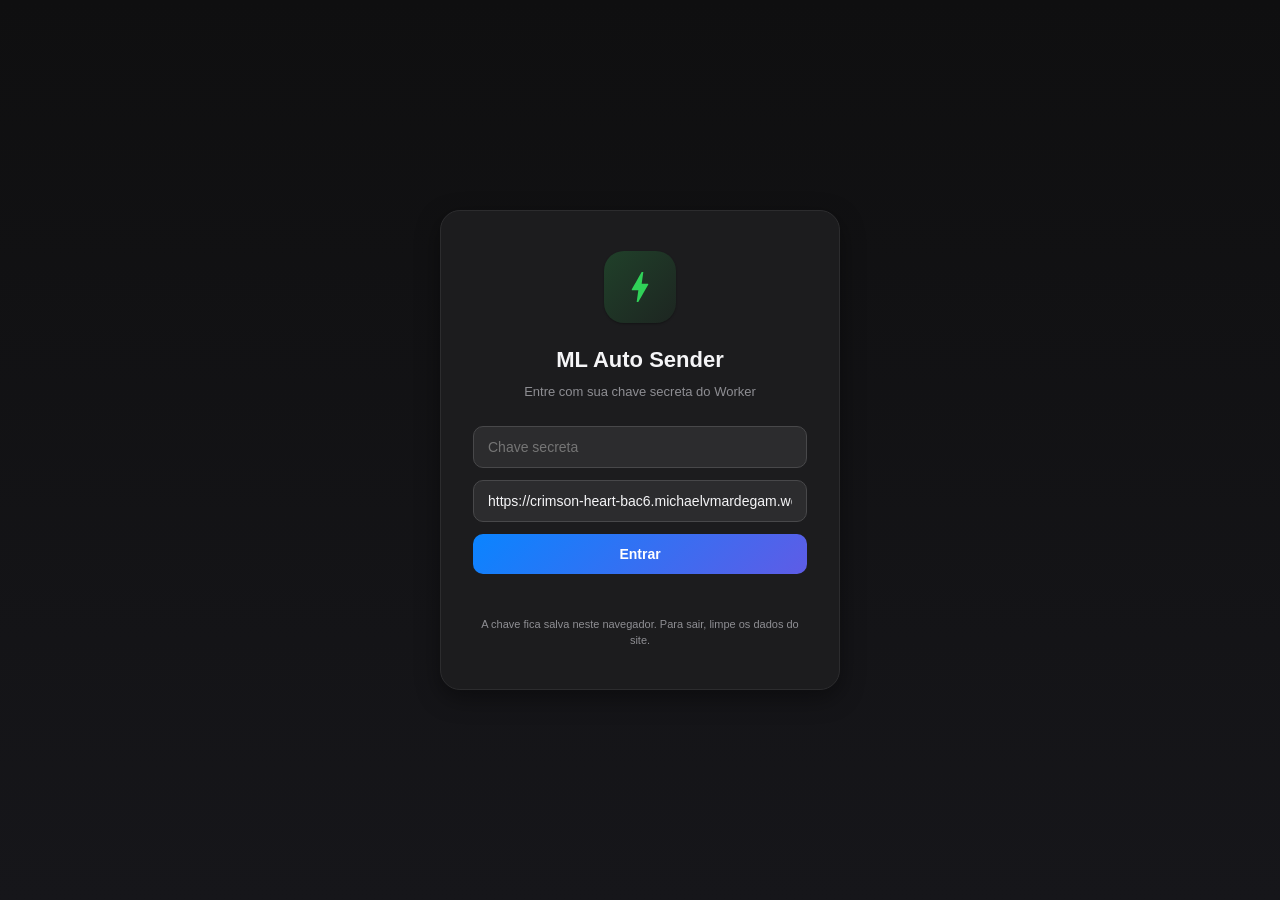
<file: index.html>
<!DOCTYPE html>
<html lang="pt-BR">
<head>
<meta charset="UTF-8">
<meta name="viewport" content="width=device-width,initial-scale=1,user-scalable=no">
<meta name="theme-color" content="#0f0f10">
<title>ML Auto Sender</title>
<link rel="stylesheet" href="style.css?v=6310">
<link rel="icon" href="data:image/svg+xml,%3Csvg xmlns='http://www.w3.org/2000/svg' viewBox='0 0 24 24'%3E%3Cpath fill='%2330d158' d='M11 21h-1l1-7H7.5c-.58 0-.57-.32-.38-.66.19-.34.05-.08.07-.12C8.48 10.94 10.42 7.54 13 3h1l-1 7h3.5c.49 0 .56.33.47.51l-.07.15C12.96 17.55 11 21 11 21z'/%3E%3C/svg%3E">
</head>
<body>

<!-- Login Screen -->
<div id="login-screen" class="login-screen">
  <div class="login-card">
    <div class="login-logo">
      <svg viewBox="0 0 24 24" width="40" height="40"><path fill="#30d158" d="M11 21h-1l1-7H7.5c-.58 0-.57-.32-.38-.66.19-.34.05-.08.07-.12C8.48 10.94 10.42 7.54 13 3h1l-1 7h3.5c.49 0 .56.33.47.51l-.07.15C12.96 17.55 11 21 11 21z"/></svg>
    </div>
    <h1>ML Auto Sender</h1>
    <p class="login-sub">Entre com sua chave secreta do Worker</p>
    <input type="password" id="login-secret" placeholder="Chave secreta" autocomplete="off">
    <input type="text" id="login-worker" placeholder="URL do Worker (opcional)" value="https://crimson-heart-bac6.michaelvmardegam.workers.dev">
    <button id="login-btn">Entrar</button>
    <div id="login-err" class="login-err"></div>
    <div class="login-tip">A chave fica salva neste navegador. Para sair, limpe os dados do site.</div>
  </div>
</div>

<!-- Main App -->
<div id="app" class="app hidden">

  <!-- Sidebar -->
  <aside class="sidebar" id="sidebar">
    <div class="sidebar-head">
      <div class="logo">
        <svg viewBox="0 0 24 24" width="22" height="22"><path fill="#30d158" d="M11 21h-1l1-7H7.5c-.58 0-.57-.32-.38-.66.19-.34.05-.08.07-.12C8.48 10.94 10.42 7.54 13 3h1l-1 7h3.5c.49 0 .56.33.47.51l-.07.15C12.96 17.55 11 21 11 21z"/></svg>
        <span>ML Auto Sender</span>
      </div>
      <button id="sidebar-close" class="icon-btn mobile-only" aria-label="Fechar menu">×</button>
    </div>
    <nav class="nav">
      <button class="nav-btn active" data-screen="dashboard"><span class="nav-icon">⊞</span><span>Dashboard</span></button>
      <button class="nav-btn" data-screen="produtos"><span class="nav-icon">▦</span><span>Produtos</span></button>
      <button class="nav-btn" data-screen="catalogo"><span class="nav-icon">🏷</span><span>Catálogo</span></button>
      <button class="nav-btn" data-screen="criar"><span class="nav-icon">➕</span><span>Criar Anúncio</span></button>
      <button class="nav-btn" data-screen="mensagens"><span class="nav-icon">✉</span><span>Mensagens</span></button>
      <button class="nav-btn" data-screen="pedidos"><span class="nav-icon">⊙</span><span>Pedidos</span></button>
      <button class="nav-btn" data-screen="fila"><span class="nav-icon">⏳</span><span>Fila</span></button>
      <button class="nav-btn" data-screen="conversas"><span class="nav-icon">💬</span><span>Conversas</span></button>
      <button class="nav-btn" data-screen="falhas"><span class="nav-icon">⚠</span><span>Falhas</span></button>
      <button class="nav-btn" data-screen="estatisticas"><span class="nav-icon">📊</span><span>Estatísticas</span></button>
      <button class="nav-btn" data-screen="chaves"><span class="nav-icon">🔑</span><span>Chaves</span></button>
      <button class="nav-btn" data-screen="clonar"><span class="nav-icon">📋</span><span>Clonar</span></button>
      <button class="nav-btn" data-screen="broadcast"><span class="nav-icon">📢</span><span>Broadcast</span></button>
      <button class="nav-btn" data-screen="teste"><span class="nav-icon">🧪</span><span>Modo Teste</span></button>
      <button class="nav-btn" data-screen="logs"><span class="nav-icon">📜</span><span>Logs</span></button>
      <button class="nav-btn" data-screen="config"><span class="nav-icon">⚙</span><span>Configurações</span></button>
    </nav>
    <div class="sidebar-foot">
      <button id="theme-toggle" class="ghost-btn" title="Alternar tema">🌙 Tema</button>
      <button id="logout-btn" class="ghost-btn">↪ Sair</button>
    </div>
  </aside>

  <!-- Main -->
  <main class="main">
    <header class="topbar">
      <button id="sidebar-open" class="icon-btn mobile-only" aria-label="Menu">☰</button>
      <div class="status-pill" id="status-pill">
        <span class="status-dot" id="status-dot"></span>
        <span id="status-text">Carregando…</span>
      </div>
      <div class="topbar-right">
        <span class="badge" id="msgs-today">0 hoje</span>
        <button id="refresh-btn" class="icon-btn" title="Atualizar">↻</button>
      </div>
    </header>

    <!-- Screens -->
    <section class="screen" data-screen="dashboard">
      <div class="screen-head">
        <h1>Dashboard</h1>
        <p class="muted">Visão geral e controle do monitoramento</p>
      </div>
      <div class="msg-vars hidden" id="token-warning" style="border-left:3px solid var(--danger);margin-bottom:14px">
        <strong>🔴 O token do Mercado Livre não está renovando.</strong>
        <div class="muted small" style="margin-top:4px">As mensagens ficam na fila e saem quando a conexão voltar. Vá em Configurações → OAuth Mercado Livre e clique em "Iniciar autorização".</div>
      </div>
      <div class="action-bar">
        <button class="btn green" id="btn-activate">▶ Ativar</button>
        <button class="btn red" id="btn-pause">⏸ Pausar</button>
        <button class="btn dark" id="btn-checknow">↻ Verificar Agora</button>
      </div>
      <div class="action-bar secondary">
        <button class="btn ghost" id="btn-zerar">Zerar Contadores</button>
        <button class="btn warn" id="btn-clearqueue">Limpar Fila</button>
        <button class="btn red-dim" id="btn-reset">Reset Total</button>
      </div>
      <div class="cards">
        <div class="card">
          <div class="card-label">Pedidos Detectados</div>
          <div class="card-value blue" id="stat-orders">0</div>
        </div>
        <div class="card">
          <div class="card-label">Mensagens Enviadas</div>
          <div class="card-value green" id="stat-messages">0</div>
        </div>
        <div class="card">
          <div class="card-label">Vendas Confirmadas</div>
          <div class="card-value orange" id="stat-confirmed">0</div>
        </div>
        <div class="card">
          <div class="card-label">Na Fila</div>
          <div class="card-value violet" id="stat-queue">0</div>
        </div>
      </div>
      <div class="block">
        <div class="block-head">
          <h2>Log de Atividade</h2>
          <button class="btn ghost sm" id="btn-clearlog">Limpar</button>
        </div>
        <div class="log" id="log"></div>
      </div>
    </section>

    <section class="screen hidden" data-screen="produtos">
      <div class="screen-head">
        <h1>Produtos</h1>
        <p class="muted">Gerencie seus anúncios do Mercado Livre</p>
      </div>
      <div class="toolbar">
        <input class="search" id="prod-search" placeholder="🔍 Buscar produto, ID…">
        <select id="prod-filter">
          <option value="all">Todos os produtos</option>
          <option value="enabled">Habilitados no app</option>
          <option value="disabled">Desabilitados no app</option>
          <option value="active">Anúncios ativos</option>
          <option value="paused">Anúncios pausados</option>
          <option value="low">Estoque baixo (≤5)</option>
          <option value="catalog">Catálogo (todos)</option>
          <option value="catalog_losing">Catálogo — perdendo o 1º lugar</option>
        </select>
        <button class="btn ghost" id="btn-prod-csv-export">↓ CSV</button><button class="btn ghost" id="btn-prod-csv-import">↑ Importar CSV</button><input type="file" id="prod-csv-file" accept=".csv,text/csv" style="display:none"><button class="btn dark" id="btn-loadprods">↻ Carregar</button><button class="btn green" data-goto="criar">➕ Criar anúncio</button>
        <span class="muted small" id="prod-count"></span>
      </div>
      <div id="prod-cat-bar" class="prod-cat-bar hidden"></div>

      <div class="bulk-bar" id="prod-bulk-bar">
        <label class="bulk-checkall">
          <input type="checkbox" id="prod-selectall">
          <span><strong id="prod-selected-count">0</strong> selecionado(s)</span>
        </label>
        <div class="bulk-actions">
          <button class="btn green sm" id="btn-bulk-enable" disabled>✓ Habilitar no app</button>
          <button class="btn ghost sm" id="btn-bulk-disable" disabled>✗ Desabilitar</button>
          <button class="btn dark sm" id="btn-bulk-active" disabled>▶ Ativar no ML</button>
          <button class="btn warn sm" id="btn-bulk-pause" disabled>⏸ Pausar no ML</button>
          <button class="btn dark sm" id="btn-bulk-stock" disabled>📦 Ajustar Estoque</button>
          <button class="btn dark sm" id="btn-bulk-delay" disabled>⏱ Ajustar Delay</button>
          <button class="btn ghost sm" id="btn-bulk-clear-prod" disabled>Limpar Seleção</button>
        </div>
      </div>

      <div class="prod-list scroll-list" id="prod-list"></div>
    </section>

    <section class="screen hidden" data-screen="catalogo">
      <div class="screen-head">
        <h1>Catálogo</h1>
        <p class="muted">Quem está ganhando os seus catálogos, o preço para ganhar e a pesquisa de qualquer outro catálogo do Mercado Livre</p>
      </div>
      <div class="cat-tabs">
        <div class="an-seg" role="group" aria-label="Catálogo">
          <button class="an-seg-btn active" data-cat-tab="mine">Meus catálogos</button>
          <button class="an-seg-btn" data-cat-tab="search">Pesquisar catálogo</button>
        </div>
      </div>
      <div id="catm" class="cat-pane">
        <div class="toolbar">
          <input class="search" id="catm-search" placeholder="🔍 Buscar nos seus catálogos…">
          <select id="catm-filter">
            <option value="all">Todos</option>
            <option value="competing">Perdendo o 1º lugar</option>
            <option value="winning">Ganhando</option>
            <option value="sharing_first_place">Dividindo o 1º lugar</option>
            <option value="listed">Fora da disputa</option>
          </select>
          <button class="btn dark" id="btn-catm-refresh">↻ Atualizar</button>
          <span class="muted small" id="catm-count"></span>
        </div>
        <div id="catm-summary" class="catm-summary"></div>
        <div id="catm-list" class="catm-list scroll-list"></div>
      </div>
      <div id="cats" class="cat-pane hidden">
        <div class="toolbar cats-bar">
          <input class="search" id="cats-q" placeholder="Cole o link do produto ou do anúncio, ou digite o nome do produto">
          <button class="btn blue" id="btn-cats-go">Pesquisar</button>
        </div>
        <div class="muted small cats-tip">Na página do produto no Mercado Livre, copie o endereço (ele tem <code>/p/MLB…</code>). O link de um anúncio que está em catálogo também serve.</div>
        <div id="cats-results" class="cats-results"></div>
        <div id="catd" class="catd"></div>
      </div>
    </section>

    <section class="screen hidden" data-screen="criar" id="cr-root">
      <div class="screen-head">
        <h1>Criar Anúncio</h1>
        <p class="muted">Publique um anúncio novo no Mercado Livre em poucos passos — já com o envio automático configurado</p>
      </div>
      <div class="msg-vars hidden" id="cr-restore" style="display:flex;gap:10px;align-items:center;flex-wrap:wrap;margin-bottom:14px"></div>

      <div class="block">
        <div class="block-head"><h2>1. Ponto de partida</h2></div>
        <div class="seg-row">
          <button class="btn ghost sm active" data-cr-start="copy">📄 Copiar um anúncio</button>
          <button class="btn ghost sm" data-cr-start="scratch">✨ Começar do zero</button>
        </div>
        <div id="cr-copy-box" style="margin-top:12px">
          <p class="muted small">O jeito mais rápido: usa categoria, ficha técnica, fotos, descrição e mensagens de um anúncio que já funciona. Depois você muda o que precisar.</p>
          <div class="toolbar cr-link-row">
            <input class="search" id="cr-copy-url" placeholder="🔗 Cole o link ou o código (MLB-…) de qualquer anúncio do Mercado Livre" aria-label="Link ou código do anúncio">
            <button class="btn dark" id="btn-cr-copy-url">Copiar dados</button>
          </div>
          <p class="muted small">Anúncio de outro vendedor: copiamos só categoria, ficha técnica e título — as fotos e a descrição dele não são copiadas.</p>
          <input class="search" id="cr-copy-search" placeholder="🔍 Ou escolha entre os seus anúncios…" style="width:100%;margin:8px 0">
          <div id="cr-copy-list" class="msg-prod-list scroll-list" style="max-height:300px"></div>
        </div>
        <div id="cr-scratch-box" class="hidden" style="margin-top:12px">
          <p class="muted small">Escreva o nome do produto como o comprador procuraria. O Mercado Livre sugere a categoria certa.</p>
          <div class="toolbar">
            <input class="search" id="cr-predict-q" placeholder="Ex: EaseUS Data Recovery Wizard Pro licença 1 ano">
            <button class="btn dark" id="btn-cr-predict">🔎 Sugerir categoria</button>
          </div>
          <div id="cr-predict-list" class="cr-predict"></div>
        </div>
        <div id="cr-cat-info" class="small" style="margin-top:12px"></div>
        <div id="cr-src-note" class="hidden"></div>
        <div id="cr-up-note" class="muted small hidden" style="margin-top:6px">Sua conta usa o modelo "Produtos do vendedor" do Mercado Livre: o título é enviado como nome do produto (family_name) — o sistema cuida disso.</div>
      </div>

      <div class="block hidden" id="cr-form">
        <div class="block-head"><h2>2. Dados do anúncio</h2><span class="muted small" id="cr-draft-status"></span></div>
        <div class="form-grid">
          <label>Título principal <span class="muted small" id="cr-title-count">0/60</span>
            <input id="cr-title" maxlength="60" placeholder="Produto + marca + modelo + principal característica">
          </label>
          <div class="cr-vars">
            <div class="cr-vars-head">
              <div><strong class="small">Variações de título</strong> <span class="muted small">— opcional: cada variação vira mais um anúncio do mesmo produto</span></div>
              <div class="cr-vars-btns">
                <button class="btn ghost sm" id="btn-cr-add-var">+ Variação</button>
                <button class="btn ghost sm" id="btn-cr-ai-title">✨ Sugerir nomes com IA</button>
              </div>
            </div>
            <div id="cr-title-vars" class="cr-title-vars"></div>
            <div id="cr-title-options" class="cr-title-opts"></div>
          </div>

          <div class="cr-sub">Formato e preço — marque um ou os dois</div>
          <div class="cr-formats">
            <div class="cr-format" id="cr-fmt-row-classic">
              <label class="cr-fmt-check"><input type="checkbox" id="cr-fmt-classic" checked> <span><strong>Clássico</strong><span class="muted small cr-fmt-desc">tarifa menor</span></span></label>
              <label class="cr-fmt-price">R$ <input id="cr-price" type="number" min="0" step="0.01" placeholder="0,00" aria-label="Preço no Clássico"></label>
              <span class="cr-fmt-fee muted small" id="cr-fee-classic"></span>
            </div>
            <div class="cr-format" id="cr-fmt-row-premium">
              <label class="cr-fmt-check"><input type="checkbox" id="cr-fmt-premium"> <span><strong>Premium</strong><span class="muted small cr-fmt-desc">parcelado sem juros, mais exposição</span></span></label>
              <label class="cr-fmt-price">R$ <input id="cr-price-premium" type="number" min="0" step="0.01" placeholder="0,00" aria-label="Preço no Premium"></label>
              <span class="cr-fmt-fee muted small" id="cr-fee-premium"></span>
              <button class="btn ghost sm cr-match" id="btn-cr-match-net" title="Calcula o preço do Premium para você receber o mesmo valor líquido do Clássico">= mesmo líquido do Clássico</button>
            </div>
          </div>
          <div id="cr-fees" class="cr-fees-notes muted small"></div>
          <div id="cr-batch-count" class="small cr-batch-count"></div>
          <div class="cr-row3">
            <label>Estoque (em cada anúncio)<input id="cr-qty" type="number" min="1" value="1"></label>
            <label>Condição<select id="cr-condition"></select></label>
            <label>Entrega<select id="cr-shipping"></select></label>
          </div>
          <div class="cr-row3">
            <label>Garantia
              <select id="cr-warranty-type">
                <option value="">— não informar —</option>
                <option value="Sem garantia">Sem garantia</option>
                <option value="Garantia do vendedor">Garantia do vendedor</option>
                <option value="Garantia de fábrica">Garantia de fábrica</option>
              </select>
            </label>
            <label id="cr-warranty-time-wrap" class="hidden">Tempo de garantia<input id="cr-warranty-time" placeholder="Ex: 30 dias, 12 meses"></label>
          </div>
        </div>
      </div>

      <div class="block hidden" id="cr-photos-block">
        <div class="block-head"><h2>3. Fotos</h2><span class="muted small"><span id="cr-photo-count">0 foto(s)</span> · <span id="cr-photo-max">até 10 fotos</span></span></div>
        <p class="muted small">A primeira é a capa (fundo branco rende mais). As fotos são reduzidas no seu navegador antes de enviar.</p>
        <div id="cr-photos" class="cr-photos"></div>
        <div class="toolbar" style="margin-top:10px">
          <button class="btn dark" id="btn-cr-addphoto">+ Adicionar fotos</button>
          <button class="btn ghost sm" id="btn-cr-photo-url">🔗 Usar URL</button>
          <input type="file" id="cr-photo-file" accept="image/jpeg,image/png,image/webp" multiple hidden>
        </div>
      </div>

      <div class="block hidden" id="cr-attrs-block">
        <div class="block-head"><h2>4. Ficha técnica</h2></div>
        <div id="cr-gtin-note" class="muted small hidden" style="margin-bottom:8px">Sem código de barras (comum em software/chave digital)? Deixe o GTIN vazio e escolha o motivo em "Motivo de GTIN vazio".</div>
        <div id="cr-attrs-required" class="cr-attrs"></div>
        <details class="templates-section" style="margin-top:12px">
          <summary>Mais características (opcional) <span class="muted small" id="cr-attrs-more-count"></span></summary>
          <div id="cr-attrs-more" class="cr-attrs" style="margin-top:10px"></div>
        </details>
      </div>

      <div class="block hidden" id="cr-desc-block">
        <div class="block-head"><h2>5. Descrição</h2><button class="btn ghost sm" id="btn-cr-ai-desc">✨ Escrever com IA</button></div>
        <textarea id="cr-desc" rows="10" style="width:100%" placeholder="Texto simples. Sem links, telefone ou e-mail (o Mercado Livre recusa)."></textarea>
        <input id="cr-ai-notes" placeholder="Opcional: o que a IA deve destacar (ex: entrega imediata pelo chat, licença de 1 ano)" style="width:100%;margin-top:8px">
      </div>

      <div class="block hidden" id="cr-sender-block">
        <div class="block-head"><h2>6. Envio automático (opcional)</h2></div>
        <label class="switch-row"><input type="checkbox" id="cr-sender-on"><span><strong>Ligar o envio automático neste anúncio</strong> — as mensagens abaixo saem a cada venda</span></label>
        <div id="cr-sender-fields" class="cr-sender dim">
          <select id="cr-sender-tpl" style="margin:10px 0"></select>
          <div class="cr-msgs">
            <textarea data-cr-msg="0" rows="3" placeholder="Mensagem 1 (boas-vindas)"></textarea>
            <textarea data-cr-msg="1" rows="3" placeholder="Mensagem 2"></textarea>
            <textarea data-cr-msg="2" rows="3" placeholder="Mensagem 3 (ex: Sua chave: {key})"></textarea>
            <textarea data-cr-msg="3" rows="3" placeholder="Mensagem 4"></textarea>
          </div>
          <div class="muted small" style="margin-top:6px">Variáveis: <code>{nome}</code> <code>{primeiro_nome}</code> <code>{key}</code> <code>{pedido}</code> <code>{produto}</code></div>
          <div class="cr-row3" style="margin-top:10px">
            <label>Chave/serial (para {key})<input id="cr-key" placeholder="Opcional"></label>
            <label>Intervalo mín. (s)<input id="cr-delay-min" type="number" min="0" value="30"></label>
            <label>Intervalo máx. (s)<input id="cr-delay-max" type="number" min="0" value="90"></label>
          </div>
          <div class="muted small" id="cr-key-note"></div>
        </div>
      </div>

      <div class="block hidden" id="cr-publish-block">
        <div class="block-head"><h2>7. Revisar e publicar</h2></div>
        <p class="muted small">Cada linha é um anúncio que será criado — desmarque o que não quiser. "Validar" pergunta ao Mercado Livre se está tudo certo, sem criar nada. "Publicar pausado" cria desligado para você revisar no ML antes de ativar.</p>
        <div id="cr-batch" class="cr-batch"></div>
        <div id="cr-result" style="margin:10px 0"></div>
        <div class="toolbar">
          <button class="btn dark" id="btn-cr-validate">✔ Validar no Mercado Livre</button>
          <button class="btn ghost" id="btn-cr-publish-paused">⏸ Publicar pausado</button>
          <button class="btn green" id="btn-cr-publish">🚀 Publicar agora</button>
          <button class="btn ghost sm" id="btn-cr-reset">Começar de novo</button>
        </div>
      </div>
    </section>

    <section class="screen hidden" data-screen="mensagens">
      <div class="screen-head">
        <h1>Mensagens</h1>
        <p class="muted">Configure mensagens em vários produtos ao mesmo tempo</p>
      </div>
      <div class="toolbar">
        <input class="search" id="msg-search" placeholder="🔍 Buscar produto, anúncio…">
        <select id="msg-filter">
          <option value="all">Todos os produtos</option>
          <option value="enabled">Apenas habilitados</option>
          <option value="with-msg">Com mensagens</option>
          <option value="without-msg">Sem mensagens</option>
        </select>
        <button class="btn dark" id="btn-loadmsg">↻ Recarregar</button>
        <span class="muted small" id="msg-count"></span>
      </div>

      <div class="bulk-bar" id="bulk-bar">
        <label class="bulk-checkall">
          <input type="checkbox" id="msg-selectall">
          <span><strong id="msg-selected-count">0</strong> selecionado(s)</span>
        </label>
        <div class="bulk-actions">
          <button class="btn green sm" id="btn-bulk-edit" disabled>✏ Editar Mensagens</button>
          <button class="btn blue sm" id="btn-bulk-template" disabled>📑 Aplicar Template</button>
          <button class="btn ghost sm" id="btn-bulk-clear" disabled>Limpar Seleção</button>
        </div>
      </div>

      <div class="msg-prod-list scroll-list" id="msg-prod-list"></div>

      <details class="templates-section">
        <summary>📑 Biblioteca de Templates <span class="muted small" id="tpl-counter"></span></summary>
        <div class="templates-content">
          <div class="toolbar" style="margin-top:14px">
            <input class="search" id="tpl-name" placeholder="Nome do novo template (ex: Sequência padrão)">
            <button class="btn green sm" id="btn-newtpl">+ Criar</button>
          </div>
          <div id="tpl-list" class="tpl-list"></div>
        </div>
      </details>
    </section>

    <section class="screen hidden" data-screen="pedidos">
      <div class="screen-head">
        <h1>Pedidos</h1>
        <p class="muted">Histórico das últimas vendas processadas</p>
      </div>
      <div class="toolbar">
        <input class="search" id="ord-search" placeholder="🔍 Buscar comprador, ID…">
        <select id="ord-filter">
          <option value="all">Todos</option>
          <option value="pending">Aguardando</option>
          <option value="sending">Enviando</option>
          <option value="done">Concluídos</option>
          <option value="skipped">Pulados / com problema</option>
        </select>
        <select id="ord-date-filter">
          <option value="all">Qualquer data</option>
          <option value="today">Hoje</option>
          <option value="yesterday">Ontem</option>
          <option value="week">Últimos 7 dias</option>
          <option value="month">Últimos 30 dias</option>
        </select>
        <button class="btn dark" id="btn-loadords">↻ Atualizar</button>
        <button class="btn ghost" id="btn-export">⬇ CSV</button>
      </div>
      <div class="table-wrap">
        <table class="table" id="ord-table">
          <thead><tr><th>Pedido</th><th>Produto</th><th>Comprador</th><th>Mensagens</th><th>Status</th><th>Data</th><th></th></tr></thead>
          <tbody></tbody>
        </table>
      </div>
    </section>

    <section class="screen hidden" data-screen="fila">
      <div class="screen-head">
        <h1>Fila</h1>
        <p class="muted">Pedidos aguardando envio de mensagens automáticas</p>
      </div>
      <div class="toolbar">
        <button class="btn dark" id="btn-loadqueue">↻ Atualizar</button>
        <span class="muted small" id="queue-count"></span>
      </div>
      <div class="table-wrap">
        <table class="table" id="queue-table">
          <thead><tr><th>Pedido</th><th>Comprador</th><th>Mensagens</th><th>Status</th><th>Próximo envio</th><th>Ações</th></tr></thead>
          <tbody></tbody>
        </table>
      </div>
    </section>

    <section class="screen hidden" data-screen="conversas">
      <div class="screen-head">
        <h1>Conversas</h1>
        <p class="muted">Mensagens com seus compradores no Mercado Livre</p>
      </div>
      <div class="toolbar">
        <button class="btn dark" id="btn-load-inbox">↻ Atualizar</button>
        <span class="muted small" id="inbox-count"></span>
      </div>
      <div class="block q-block" id="q-block">
        <div class="block-head"><h2>❓ Perguntas dos anúncios sem resposta</h2><button class="btn ghost sm" id="btn-q-load">↻ Atualizar</button></div>
        <div id="q-list" class="q-list"><div class="muted small">Carregando…</div></div>
      </div>
      <div id="inbox-suggestions-bar"></div>
      <div class="inbox-layout">
        <div class="inbox-list scroll-list" id="inbox-list"></div>
        <div class="inbox-thread" id="inbox-thread">
          <div class="inbox-empty muted">Selecione uma conversa para ver as mensagens.</div>
        </div>
      </div>
    </section>

    <section class="screen hidden" data-screen="falhas">
      <div class="screen-head">
        <h1>Falhas</h1>
        <p class="muted">Mensagens que não foram entregues</p>
      </div>
      <div class="toolbar">
        <button class="btn dark" id="btn-loadfail">↻ Atualizar</button>
        <button class="btn red-dim" id="btn-clearfail">Limpar Tudo</button>
      </div>
      <div class="table-wrap">
        <table class="table" id="fail-table">
          <thead><tr><th>Pedido</th><th>Comprador</th><th>Msg</th><th>Motivo</th><th>Quando</th></tr></thead>
          <tbody></tbody>
        </table>
      </div>
    </section>

    <section class="screen hidden" data-screen="estatisticas">
      <div class="screen-head">
        <h1>Estatísticas</h1>
        <p class="muted">Suas vendas no período que você escolher: faturamento, onde você mais vende, onde há mais problemas e o que vale analisar</p>
      </div>

      <div class="block an-filters">
        <div class="an-filter-row">
          <div class="an-seg" role="group" aria-label="Período">
            <button class="an-seg-btn" data-an-range="7">7 dias</button>
            <button class="an-seg-btn active" data-an-range="30">30 dias</button>
            <button class="an-seg-btn" data-an-range="90">90 dias</button>
            <button class="an-seg-btn" data-an-range="month">Este mês</button>
            <button class="an-seg-btn" data-an-range="lastmonth">Mês passado</button>
            <button class="an-seg-btn" data-an-range="custom">Escolher datas</button>
          </div>
          <div id="an-custom" class="an-custom hidden">
            <label>De <input type="date" id="an-from"></label>
            <label>Até <input type="date" id="an-to"></label>
            <button class="btn blue sm" id="btn-an-apply">Aplicar</button>
          </div>
        </div>
        <div class="an-filter-row">
          <select id="an-region" aria-label="Região"></select>
          <select id="an-uf" aria-label="Estado"></select>
          <label class="an-check"><input type="checkbox" id="an-compare" checked> Comparar com o período anterior</label>
          <div class="an-actions">
            <button class="btn dark sm" id="btn-an-run" title="Busca de novo no Mercado Livre">↻ Atualizar</button>
            <button class="btn ghost sm" id="btn-an-csv" title="Pedidos do período (com o filtro aplicado)">⬇ CSV</button>
          </div>
        </div>
        <div class="an-filter-row">
          <select id="an-lt" aria-label="Formato do anúncio"></select>
          <select id="an-item" aria-label="Anúncio"></select>
          <select id="an-pay" aria-label="Forma de pagamento"></select>
        </div>
        <div class="an-rules" role="group" aria-label="O que tirar do faturamento">
          <span class="an-rules-label">No faturamento, tirar:</span>
          <label class="an-chip"><input type="checkbox" data-an-rule="refund"> Devolvidos ou estornados</label>
          <label class="an-chip"><input type="checkbox" data-an-rule="claim"> Reclamação aberta ou perdida</label>
          <label class="an-chip"><input type="checkbox" data-an-rule="chargeback"> Contestação no cartão</label>
          <label class="an-chip"><input type="checkbox" data-an-rule="fraud"> Risco de fraude</label>
          <label class="an-chip" title="Só pedidos com envio: entram quando o Mercado Livre marcar como entregues"><input type="checkbox" data-an-rule="transit"> Ainda não entregues</label>
          <span class="muted small">Cancelados e não pagos nunca entram.</span>
        </div>
        <div class="an-statusline">
          <span id="an-status" class="muted small" aria-live="polite"></span>
          <span class="an-filterline"><span id="an-filter-label" class="small"></span>
            <button class="btn ghost sm hidden" id="btn-an-clear-filter">✕ Limpar filtro</button></span>
        </div>
      </div>

      <div id="an-body">
        <div id="an-empty" class="block muted small">Escolha um período para ver a análise. Os pedidos vêm direto do Mercado Livre — nada é gravado no Worker.</div>
        <div id="an-results" class="hidden">
          <div id="an-kpis" class="an-kpis"></div>
          <p id="an-out" class="small an-out"></p>
          <p id="an-kpi-note" class="muted small an-note"></p>

          <div class="block">
            <div class="block-head"><h2>Dicas e pontos a analisar</h2></div>
            <p class="muted small an-note">Calculadas a partir dos números do período — são sinais para investigar, não certezas.</p>
            <div id="an-tips" class="an-tips"></div>
          </div>

          <div class="block">
            <div class="block-head"><h2 id="an-rev-title">Faturamento por dia</h2></div>
            <div id="an-rev-chart" class="an-chart"></div>
            <div id="an-months"></div>
          </div>

          <div class="block">
            <div class="block-head"><h2>Onde você mais vende</h2></div>
            <div class="an-geo">
              <div id="an-map" class="an-map"></div>
              <div id="an-uf-bars" class="an-uf-bars"></div>
            </div>
          </div>

          <div class="block">
            <div class="block-head an-head-wrap"><h2>Pesquisa por região</h2>
              <input class="search an-search" id="an-city-search" placeholder="🔍 Buscar cidade ou estado…" aria-label="Buscar cidade ou estado">
            </div>
            <p class="muted small an-note">Sem busca: um estado por linha. Busque uma cidade, ou escolha um estado no filtro ou no mapa para ver as cidades.</p>
            <div id="an-geo-table"></div>
          </div>

          <div class="block">
            <div class="block-head"><h2>Onde há mais problemas</h2></div>
            <p class="muted small an-note">Problema = cancelamento depois de pagar, reclamação ou contestação no cartão. Estados com menos de 5 vendas ficam de fora do ranking.</p>
            <div id="an-problems"></div>
          </div>

          <div class="block">
            <div class="block-head"><h2>Anúncios no período</h2></div>
            <div id="an-products"></div>
          </div>

          <div class="block">
            <div class="block-head"><h2>Horários de venda</h2></div>
            <p class="muted small an-note">Pedidos pagos por dia da semana e hora (horário de Brasília).</p>
            <div id="an-heat" class="an-heat-wrap"></div>
          </div>
        </div>
      </div>

      <div class="block">
        <div class="block-head"><h2>Desempenho do envio automático</h2></div>
        <div class="cards" style="margin-bottom:8px">
          <div class="card">
            <div class="card-label">Mensagens entregues</div>
            <div class="card-value green" id="kpi-success">—</div>
            <div class="card-tip muted small">Enviadas ÷ previstas</div>
          </div>
          <div class="card">
            <div class="card-label">Tempo médio</div>
            <div class="card-value blue" id="kpi-avg">—</div>
            <div class="card-tip muted small">Da venda à 1ª mensagem</div>
          </div>
          <div class="card">
            <div class="card-label">Entregas confirmadas</div>
            <div class="card-value violet" id="kpi-conv">—</div>
            <div class="card-tip muted small">Pedidos com entrega confirmada</div>
          </div>
        </div>
        <p class="muted small" id="kpi-sample"></p>
      </div>

      <div class="block">
        <div class="block-head">
          <h2>Conversão por Anúncio</h2>
          <div style="display:flex;gap:8px;align-items:center">
            <select id="conv-days" style="min-width:140px">
              <option value="7">Últimos 7 dias</option>
              <option value="15">Últimos 15 dias</option>
              <option value="30" selected>Últimos 30 dias</option>
              <option value="60">Últimos 60 dias</option>
              <option value="90">Últimos 90 dias</option>
            </select>
            <button class="btn dark sm" id="btn-conv-load">↻ Calcular</button>
          </div>
        </div>
        <p class="muted small">Visitas ao anúncio × vendas concretizadas. Ajuda a identificar anúncios que recebem tráfego mas vendem pouco (problema de preço, descrição ou imagens) ou que vendem bem (oportunidade de escalar).</p>
        <div id="conv-summary" class="cards" style="margin-top:14px;grid-template-columns:repeat(3,1fr)"></div>
        <div class="table-wrap" style="margin-top:14px">
          <table class="table" id="conv-table">
            <thead><tr><th>Anúncio</th><th>Status</th><th>Visitas</th><th>Vendas</th><th>Conversão</th><th>Performance</th></tr></thead>
            <tbody></tbody>
          </table>
        </div>
      </div>
    </section>

    <section class="screen hidden" data-screen="chaves">
      <div class="screen-head">
        <h1>Chaves de Produto</h1>
        <p class="muted">Estoque de chaves por anúncio, com entrega automática a cada venda</p>
      </div>
      <div class="toolbar">
        <select id="keys-product" style="min-width:260px"></select>
        <button class="btn dark" id="btn-keys-reload">↻ Atualizar</button>
        <span class="muted small" id="keys-summary"></span>
      </div>

      <div class="block">
        <div class="block-head"><h2>Como este anúncio entrega a chave</h2></div>
        <div class="form-grid" style="margin-top:10px">
          <label class="muted small">Modo
            <select id="keys-mode" style="display:block;width:100%;margin-top:4px">
              <option value="fixed">Chave fixa — sempre a mesma</option>
              <option value="rotate">Rotativa — uma chave vale por período/uso e troca sozinha</option>
              <option value="pool">Estoque — uma chave diferente por venda</option>
            </select>
          </label>
          <label class="muted small" id="keys-fixed-row">Chave fixa
            <input type="text" id="keys-fixed" placeholder="XXXXX-XXXXX-XXXXX" style="display:block;width:100%;margin-top:4px">
          </label>
          <label class="muted small hidden" id="keys-days-row">Trocar após (dias) — 0 = não usar
            <input type="number" id="keys-days" min="0" value="0" style="display:block;width:100%;margin-top:4px">
          </label>
          <label class="muted small hidden" id="keys-uses-row">Trocar após (vendas) — 0 = não usar
            <input type="number" id="keys-uses" min="0" value="0" style="display:block;width:100%;margin-top:4px">
          </label>
          <label class="muted small">Avisar quando restarem
            <input type="number" id="keys-low" min="0" value="3" style="display:block;width:100%;margin-top:4px">
          </label>
        </div>
        <button class="btn green" id="btn-keys-savemode" style="margin-top:12px">Salvar configuração</button>
        <div class="muted small" id="keys-mode-hint" style="margin-top:8px"></div>
      </div>

      <div class="block" id="keys-stock-block">
        <div class="block-head"><h2>Estoque de chaves</h2></div>
        <label class="muted small">Colar chaves (uma por linha)
          <textarea id="keys-input" rows="5" style="width:100%;margin-top:4px" placeholder="ABCDE-12345-FGHIJ&#10;KLMNO-67890-PQRST"></textarea>
        </label>
        <div class="toolbar" style="margin-top:8px">
          <button class="btn green" id="btn-keys-add">+ Adicionar ao estoque</button>
          <button class="btn ghost" id="btn-keys-clean">🧹 Limpar chaves usadas</button>
        </div>
        <div id="keys-stats" class="info-grid" style="margin-top:12px"></div>
        <div id="keys-list" class="scroll-list" style="margin-top:10px"></div>
      </div>
    </section>

    <section class="screen hidden" data-screen="clonar">
      <div class="screen-head">
        <h1>Clonar Anúncios</h1>
        <p class="muted">Copie anúncios da conta ativa para outra conta salva</p>
      </div>
      <div class="block">
        <div class="block-head"><h2>Clonar Anúncios entre Contas</h2></div>
        <p class="muted small">Copia anúncios da conta ativa para outra conta salva. Os anúncios são criados <strong>pausados</strong> por padrão na conta destino, para você revisar antes de publicar.</p>
        <div class="msg-vars" style="margin-top:10px;border-left:3px solid var(--warning)">
          <div class="muted small">⚠ <strong>Atenção:</strong> o Mercado Livre pode penalizar anúncios duplicados ou vincular contas que vendem catálogo idêntico. Use com contas legítimas e revise/edite os anúncios clonados antes de ativar.</div>
        </div>
        <div style="margin-top:12px">
          <label class="muted small">Conta destino
            <select id="clone-target" style="display:block;width:100%;margin-top:4px"></select>
          </label>
        </div>
        <div class="toolbar" style="margin-top:12px">
          <input class="search" id="clone-search" placeholder="🔍 Buscar anúncio…">
          <label class="bulk-checkall"><input type="checkbox" id="clone-selectall"><span>Todos</span></label>
          <select id="clone-mode">
            <option value="paused">Criar pausado (recomendado)</option>
            <option value="active">Criar ativo</option>
          </select>
          <button class="btn dark" id="btn-clone-start">📋 Clonar selecionados</button>
        </div>
        <div id="clone-prod-list" class="msg-prod-list scroll-list" style="margin-top:8px"></div>
        <div id="clone-progress" style="margin-top:14px"></div>
      </div>

    </section>

    <section class="screen hidden" data-screen="broadcast">
      <div class="screen-head">
        <h1>Broadcast</h1>
        <p class="muted">Envie mensagens em massa para compradores recentes de produtos selecionados</p>
      </div>

      <div class="block">
        <div class="block-head"><h2>1. Selecione produto(s)</h2></div>
        <div class="toolbar">
          <input class="search" id="bc-search" placeholder="🔍 Buscar produto…">
          <select id="bc-days">
            <option value="7">Últimos 7 dias</option>
            <option value="15">Últimos 15 dias</option>
            <option value="30" selected>Últimos 30 dias</option>
            <option value="60">Últimos 60 dias</option>
            <option value="90">Últimos 90 dias</option>
          </select>
          <button class="btn dark" id="btn-bc-search">🔎 Buscar compradores</button>
        </div>
        <div id="bc-prod-list" class="msg-prod-list scroll-list" style="margin-top:8px"></div>
      </div>

      <div class="block hidden" id="bc-recipients-block">
        <div class="block-head">
          <h2>2. Selecione destinatários</h2>
          <span class="muted small" id="bc-recipients-count"></span>
        </div>
        <div class="toolbar">
          <label class="bulk-checkall"><input type="checkbox" id="bc-selectall"><span>Selecionar todos</span></label>
          <input class="search" id="bc-recipients-search" placeholder="🔍 Filtrar por nome/ID…">
        </div>
        <div id="bc-recipients-list" class="msg-prod-list scroll-list"></div>
      </div>

      <div class="block hidden" id="bc-compose-block">
        <div class="block-head"><h2>3. Componha a mensagem</h2></div>
        <div class="form-grid">
          <label>Mensagem <span class="muted small">(máx 350 caracteres, variáveis: {nome}, {pedido})</span>
            <textarea id="bc-text" maxlength="350" placeholder="Olá {nome}! Atualização importante sobre o produto que você comprou..."></textarea>
            <span class="muted small" id="bc-charcount">0 / 350</span>
          </label>
          <div style="display:flex;gap:8px;align-items:end">
            <label style="flex:1">Intervalo mínimo (s)<input type="number" id="bc-delay-min" value="60" min="60"></label>
            <label style="flex:1">Intervalo máximo (s)<input type="number" id="bc-delay-max" value="120" min="60"></label>
          </div>
          <div class="msg-vars">
            <div class="muted small" style="margin-bottom:8px"><strong>Como funciona:</strong> o envio roda no servidor, uma mensagem por vez, com intervalo aleatório entre os limites (mínimo 1 minuto) — pode fechar o painel. Só chega a quem tem o chat da compra aberto; os demais aparecem como "chat fechado". Máximo de 300 destinatários por vez.</div>
            <button class="btn red" id="btn-bc-send">📢 Enviar Broadcast</button>
          </div>
        </div>
      </div>

      <div class="block hidden" id="bc-progress-block">
        <div class="block-head">
          <h2>4. Progresso</h2>
          <button class="btn ghost sm" id="btn-bc-refresh">↻ Atualizar</button>
        </div>
        <div id="bc-progress"></div>
      </div>
    </section>

    <section class="screen hidden" data-screen="teste">
      <div class="screen-head">
        <h1>Modo Teste</h1>
        <p class="muted">Envie uma mensagem manualmente para 1 pedido</p>
      </div>
      <div class="block">
        <div class="form-grid">
          <label>ID do Pedido<input id="test-order" placeholder="2000016295013912"></label>
          <label>Mensagem<textarea id="test-text" placeholder="Texto da mensagem (350 caracteres max)" maxlength="350"></textarea></label>
          <button class="btn green" id="btn-testsend">📨 Enviar Mensagem de Teste</button>
        </div>
        <div id="test-result" class="test-result"></div>
      </div>
      <div class="block">
        <div class="block-head"><h2>Reprocessar Pedido</h2></div>
        <p class="muted small">Busca o pedido de novo no Mercado Livre e envia a sequência completa de mensagens outra vez (com as pausas normais). Serve também para pedidos antigos ou que não chegaram pelo aviso do ML.</p>
        <div class="form-grid">
          <label>ID do Pedido<input id="retry-order" placeholder="2000016295013912"></label>
          <button class="btn warn" id="btn-retry">🔄 Reprocessar</button>
        </div>
      </div>
    </section>

    <section class="screen hidden" data-screen="logs">
      <div class="screen-head">
        <h1>Logs</h1>
        <p class="muted">Histórico completo de atividade do sistema, com busca e filtros</p>
      </div>
      <div class="toolbar">
        <input class="search" id="log-search" placeholder="🔍 Buscar no log (comprador, pedido, texto…)">
        <select id="log-filter">
          <option value="">Todos os tipos</option>
          <option value="✅">Mensagens enviadas</option>
          <option value="📦">Novos pedidos</option>
          <option value="✔">Vendas confirmadas</option>
          <option value="🤖">IA</option>
          <option value="🛟">Recuperações</option>
          <option value="🚫|❌|⚠">Erros e bloqueios</option>
        </select>
        <label class="bulk-checkall"><input type="checkbox" id="log-autorefresh" checked><span>Auto-atualizar</span></label>
        <button class="btn dark" id="btn-log-refresh">↻ Atualizar</button>
        <button class="btn ghost" id="btn-log-export">↓ Exportar</button>
        <span class="muted small" id="log-count"></span>
      </div>
      <div class="log scroll-list" id="log-full" style="max-height:600px"></div>
    </section>

    <section class="screen hidden" data-screen="config">
      <div class="screen-head">
        <h1>Configurações</h1>
        <p class="muted">Credenciais, contas, preferências e ferramentas</p>
      </div>

      <!-- Multi-account selector -->
      <div class="block">
        <div class="block-head">
          <h2>Conta ativa do Mercado Livre</h2>
          <button class="btn green sm" id="btn-save-account">+ Salvar conta atual</button>
        </div>
        <p class="muted small">Salve múltiplas contas e alterne entre elas. Cada conta tem seus próprios produtos, mensagens, fila e estatísticas.</p>
        <div id="accounts-list" style="margin-top:12px"></div>
      </div>

      <!-- Telegram -->
      <div class="block">
        <div class="block-head"><h2>Alertas no Telegram</h2></div>
        <p class="muted small">Receba avisos no celular quando algo acontecer, sem precisar abrir o painel. Gratuito.</p>
        <ol class="muted small" style="margin:10px 0 0 18px;line-height:1.7">
          <li>No Telegram, abra <strong>@BotFather</strong> e envie <code>/newbot</code>. Dê um nome e copie o token.</li>
          <li>Cole o token abaixo.</li>
          <li>Abra o seu bot no Telegram e envie <code>/start</code>.</li>
          <li>Clique em <strong>Conectar</strong> — o sistema descobre o resto sozinho.</li>
        </ol>
        <div style="margin-top:12px">
          <label class="muted small">Token do bot
            <input type="password" id="tg-token" placeholder="123456789:AA..." style="display:block;width:100%;margin-top:4px">
          </label>
          <div class="muted small" id="tg-status" style="margin-top:6px"></div>
        </div>
        <div class="toolbar" style="margin-top:10px">
          <button class="btn green" id="btn-tg-connect">Conectar</button>
          <button class="btn dark" id="btn-tg-test">🔔 Enviar teste</button>
          <button class="btn ghost" id="btn-tg-off">Desconectar</button>
        </div>
        <div class="ai-row tg-twoway-row">
          <label class="switch-row">
            <input type="checkbox" id="tg-twoway">
            <span><strong>Responder pelo Telegram (mão dupla)</strong> — perguntas e mensagens que a IA não resolveu chegam com botões; você <em>responde a mensagem</em> no Telegram e o sistema envia no Mercado Livre. Também recebe recibos e alertas de catálogo com botões.</span>
          </label>
          <div class="muted small" id="tg-twoway-status"></div>
          <div class="muted small" style="margin-top:6px">Comandos do bot: <code>/status</code> · <code>/catalogo</code> · <code>/recibo NÚMERO</code> · <code>/pausar</code> · <code>/ativar</code> · <code>/ajuda</code></div>
        </div>
        <div id="tg-alerts" style="margin-top:14px"></div>
        <button class="btn green" id="btn-tg-save" style="margin-top:10px">Salvar alertas</button>
        <div class="muted small" id="tg-backup-info" style="margin-top:10px"></div>
      </div>

      <!-- Quick replies -->
      <div class="block">
        <div class="block-head">
          <h2>Respostas Rápidas</h2>
          <button class="btn green sm" id="btn-qr-add">+ Adicionar</button>
        </div>
        <p class="muted small">Botões de resposta pronta que aparecem no chat das Conversas. Um clique preenche a mensagem — sem IA e sem custo.</p>
        <div id="qr-list" style="margin-top:10px"></div>
        <button class="btn green" id="btn-qr-save" style="margin-top:10px">Salvar respostas rápidas</button>
      </div>

      <!-- AI assistant config -->
      <div class="block">
        <div class="block-head"><h2>Assistente de IA (respostas a compradores)</h2></div>
        <p class="muted small">A IA lê perguntas dos compradores e responde as simples automaticamente, ou sugere uma resposta para você aprovar. Funciona com IA gratuita (Cloudflare Workers AI ou IA local no seu PC) ou com serviços pagos por uso. A mesma IA pode escrever títulos e descrições na tela Criar Anúncio.</p>

        <div class="ai-row" style="margin-top:12px">
          <label class="switch-row">
            <input type="checkbox" id="ai-enabled">
            <span><strong>Ativar assistente de IA</strong> — processa perguntas dos compradores</span>
          </label>
        </div>
        <div class="ai-row">
          <label class="switch-row">
            <input type="checkbox" id="ai-autoreply">
            <span><strong>Resposta automática no chat</strong> — IA responde sozinha mensagens simples e seguras dos compradores (as demais viram sugestão)</span>
          </label>
        </div>
        <div class="ai-row">
          <label class="switch-row">
            <input type="checkbox" id="ai-q-enabled">
            <span><strong>Perguntas dos anúncios (antes da compra)</strong> — a IA também lê as perguntas feitas nos seus anúncios, com o título, a descrição e a garantia do anúncio</span>
          </label>
        </div>
        <div class="ai-row">
          <label class="switch-row">
            <input type="checkbox" id="ai-q-auto">
            <span><strong>Publicar sozinha as respostas seguras</strong> — o que não estiver na sua base vai para o Telegram com a sugestão, para você aprovar ou responder</span>
          </label>
        </div>

        <div style="margin-top:14px">
          <label class="muted small">Provedor de IA
            <select id="ai-provider" style="display:block;width:100%;margin-top:4px">
              <option value="workers_ai">Cloudflare Workers AI — roda na Cloudflare, sem chave externa</option>
              <option value="openai_compat">Compatível com OpenAI — IA local (Ollama/LM Studio), DeepSeek, Qwen, Kimi, GLM, Groq</option>
              <option value="openai">OpenAI (oficial)</option>
              <option value="anthropic">Anthropic / Claude</option>
              <option value="local_agent">IA local via agente (roda no seu PC, sem túnel)</option>
            </select>
          </label>
          <div class="muted small" id="ai-provider-hint" style="margin-top:6px"></div>
        </div>

        <div id="ai-preset-row" style="margin-top:10px" class="hidden">
          <label class="muted small">Preset rápido
            <select id="ai-preset" style="display:block;width:100%;margin-top:4px"></select>
          </label>
        </div>

        <div id="ai-baseurl-row" style="margin-top:10px" class="hidden">
          <label class="muted small">URL base do provedor
            <input type="text" id="ai-baseurl" placeholder="https://seu-tunel.trycloudflare.com/v1" style="display:block;width:100%;margin-top:4px">
          </label>
          <div class="muted small" style="margin-top:4px">Para IA local, use o endereço público do túnel — o Worker roda na nuvem e não enxerga <code>localhost</code>.</div>
        </div>

        <div style="margin-top:10px">
          <label class="muted small">Modelo
            <input type="text" id="ai-model" placeholder="@cf/meta/llama-3.1-8b-instruct" style="display:block;width:100%;margin-top:4px">
          </label>
        </div>

        <div id="ai-key-row" style="margin-top:10px">
          <label class="muted small">Chave de API
            <input type="password" id="ai-key" placeholder="deixe em branco para manter a atual" style="display:block;width:100%;margin-top:4px">
          </label>
          <div class="muted small" id="ai-key-status" style="margin-top:4px"></div>
        </div>

        <div style="margin-top:14px">
          <label class="muted small">Regras para a IA (o que ela pode/não pode fazer)</label>
          <textarea id="ai-rules" rows="4" style="width:100%;margin-top:4px"
            placeholder="Ex: Nunca prometa reembolso. O envio é imediato pelo chat após a compra. Se for reclamação ou defeito, não responda — apenas sinalize para o vendedor."></textarea>
        </div>

        <div style="margin-top:14px">
          <div class="block-head">
            <label class="muted small">Base de conhecimento (perguntas frequentes)</label>
            <button class="btn green sm" id="btn-ai-addfaq">+ Adicionar</button>
          </div>
          <div id="ai-faq-list" style="margin-top:8px"></div>
        </div>

        <div class="toolbar" style="margin-top:14px">
          <button class="btn green" id="btn-ai-save">Salvar configuração de IA</button>
          <button class="btn dark" id="btn-ai-test">🧪 Testar IA</button>
        </div>
        <div id="ai-test-result" style="margin-top:10px"></div>
        <div id="ai-agent-box" class="hidden" style="margin-top:14px">
          <div class="msg-vars">
            <div><strong>Agente local</strong> <span id="ai-agent-status" class="muted small"></span></div>
            <div class="muted small" style="margin-top:6px">O agente roda no seu computador e busca as perguntas aqui. Não precisa de túnel, porta aberta nem IP fixo. Se o PC estiver desligado (ou não responder em 3 minutos), a pergunta vai para o seu Telegram e fica no painel.</div>
            <div class="muted small" style="margin-top:6px">Baixe o arquivo <code>ml-sender-agent.js</code>, preencha a chave secreta, instale o <a href="https://ollama.com" target="_blank" rel="noopener">Ollama</a> e rode <code>node ml-sender-agent.js</code>.</div>
          </div>
        </div>
      </div>

      <!-- Receipt -->
      <div class="block" id="rc-block">
        <div class="block-head"><h2>Recibo de venda (PDF)</h2></div>
        <p class="muted small">Quando o comprador pede nota fiscal, recibo ou comprovante, o sistema gera o recibo com os dados da venda (comprador, CPF/CNPJ, endereço, valor por extenso) e envia no chat do pedido com uma mensagem padrão. Os dados do comprador são lidos do Mercado Livre na hora e não ficam guardados. <strong>O recibo não substitui a nota fiscal eletrônica (NF-e).</strong></p>
        <div class="ai-row">
          <label class="switch-row"><input type="checkbox" id="rc-enabled"><span><strong>Ativar recibos</strong> — botão nos Pedidos, nas Conversas e no Telegram</span></label>
          <label class="switch-row"><input type="checkbox" id="rc-auto"><span><strong>Enviar sozinho quando o comprador pedir</strong> — no máximo 1 a cada 10 minutos e 3 por pedido; você é avisado no Telegram</span></label>
        </div>
        <div class="form-grid rc-grid" style="margin-top:10px">
          <label>Seu nome completo ou razão social<input id="rc-name" maxlength="120" placeholder="Ex.: Maria da Silva"></label>
          <label>CPF ou CNPJ<input id="rc-doc" maxlength="30" inputmode="numeric" placeholder="só números ou com pontos"></label>
          <label>Cidade (vai antes da data, no fim)<input id="rc-city" maxlength="60" placeholder="Ex.: São Paulo"></label>
          <label>Garantia quando o anúncio não informa<input id="rc-warranty" maxlength="60" placeholder="Ex.: 3 meses — vazio = não citar garantia"></label>
        </div>
        <div class="rc-sig-row">
          <div class="rc-sig-box"><img id="rc-sig-img" alt="Assinatura" class="hidden"><span id="rc-sig-none" class="muted small">Sem imagem de assinatura — o PDF sai com uma linha para assinar à mão.</span></div>
          <div class="toolbar" style="margin:8px 0 0">
            <input type="file" id="rc-sig-file" accept="image/png,image/jpeg,image/webp" class="hidden">
            <button class="btn dark sm" id="btn-rc-sig">✍ Enviar imagem da assinatura</button>
            <button class="btn ghost sm" id="btn-rc-sig-del">Remover</button>
            <label class="muted small rc-sigw">Tamanho no PDF <input type="range" id="rc-sigw" min="80" max="400" step="10"></label>
          </div>
          <div class="muted small">Foto ou print da sua assinatura (fundo branco). Ela fica guardada só na sua conta do sistema e não vai no backup.</div>
        </div>
        <div class="form-grid" style="margin-top:14px">
          <label>Mensagem enviada junto com o PDF <span class="muted small" id="rc-message-count"></span><textarea id="rc-message" rows="3" maxlength="350"></textarea></label>
          <label>Palavras que identificam o pedido de recibo (separe por vírgula)<textarea id="rc-keywords" rows="2" maxlength="600"></textarea></label>
          <label>Título do documento<input id="rc-title" maxlength="80"></label>
          <label>Texto do recibo<textarea id="rc-body" rows="16" class="rc-mono" maxlength="6000"></textarea></label>
          <div class="rc-vars" id="rc-vars"></div>
          <details class="rc-help"><summary>Como o modelo funciona</summary>
            <ul class="muted small">
              <li><code>{variavel}</code> vira o dado da venda — clique nas variáveis acima para inserir no texto.</li>
              <li><code>**texto**</code> sai em <strong>negrito</strong>.</li>
              <li><code>[ ... ]</code> é um trecho opcional: some quando alguma variável dentro dele está vazia (ex.: <code>[, CNPJ {doc_comprador}]</code>).</li>
              <li>Linha com variável vazia fora de <code>[ ]</code> some; o parágrafo some quando todas as linhas com variáveis sumirem (ex.: endereço em produto digital).</li>
              <li>Um parágrafo que termina com <code>:</code> some junto com o parágrafo seguinte.</li>
              <li>Parágrafos são separados por uma linha em branco.</li>
            </ul>
          </details>
          <label>Bloco da assinatura (abaixo da imagem)<textarea id="rc-signer" rows="2" maxlength="300"></textarea></label>
          <label>Nome do arquivo<input id="rc-file" maxlength="80"></label>
        </div>
        <div class="toolbar" style="margin-top:12px">
          <button class="btn green" id="btn-rc-save">Salvar recibo</button>
          <button class="btn dark" id="btn-rc-preview">👁 Ver exemplo (PDF)</button>
          <button class="btn ghost" id="btn-rc-reset">Restaurar modelo padrão</button>
        </div>
        <div class="toolbar rc-test">
          <input id="rc-test-order" inputmode="numeric" placeholder="Nº de um pedido seu">
          <button class="btn dark sm" id="btn-rc-test-pdf">Ver PDF desse pedido</button>
          <button class="btn ghost sm" id="btn-rc-test-send">Enviar ao comprador</button>
        </div>
        <div id="rc-result" class="muted small"></div>
      </div>

      <!-- Catalog -->
      <div class="block" id="cat-block">
        <div class="block-head"><h2>Catálogo — preço para ganhar</h2></div>
        <p class="muted small">Nos anúncios de catálogo, o Mercado Livre informa quem está em 1º lugar e o preço que faria você ganhar. Veja em <strong>Produtos</strong> (filtro "Catálogo") e defina em cada anúncio o seu <strong>preço mínimo</strong>. O ajuste automático só baixa o preço até o necessário para ganhar — nunca abaixo do mínimo.</p>
        <label class="switch-row"><input type="checkbox" id="cat-alert"><span><strong>Avisar no Telegram</strong> quando perder o 1º lugar (com botão para aplicar o preço)</span></label>
        <label class="switch-row"><input type="checkbox" id="cat-auto"><span><strong>Ajustar o preço sozinho</strong> — só nos anúncios com preço mínimo e "automático" ligados</span></label>
        <div class="form-grid cat-grid" style="margin-top:8px">
          <label>Intervalo mínimo entre ajustes do mesmo anúncio (minutos)<input type="number" id="cat-cooldown" min="10" max="1440"></label>
          <label>Queda máxima por ajuste (%) — acima disso, pergunta no Telegram<input type="number" id="cat-maxdrop" min="1" max="50" step="0.5"></label>
        </div>
        <div class="toolbar" style="margin-top:10px"><button class="btn green" id="btn-cat-save">Salvar catálogo</button></div>
        <div class="muted small">Para os avisos chegarem na hora, na sua aplicação do Mercado Livre (DevCenter → Notificações) marque os tópicos <code>questions</code> e <code>catalog_item_competition_status</code>. Sem isso, o sistema confere sozinho 2× por hora.</div>
      </div>

      <!-- Health -->
      <div class="block">
        <div class="block-head">
          <h2>Saúde do Sistema</h2>
          <button class="btn ghost sm" id="btn-health-refresh">↻ Atualizar</button>
        </div>
        <div id="health-info" class="info-grid"></div>
      </div>

      <!-- Vacation mode -->
      <div class="block">
        <div class="block-head"><h2>Modo Férias</h2></div>
        <p class="muted small">Pausa o monitoramento até a data escolhida. Ao chegar a data, reativa automaticamente.</p>
        <div class="form-grid" style="margin-top:10px">
          <div style="display:flex;gap:8px;align-items:end;flex-wrap:wrap">
            <label style="flex:1;min-width:200px">Pausar até<input type="datetime-local" id="vac-until"></label>
            <button class="btn warn" id="btn-vacation-on">⏸ Ativar Férias</button>
            <button class="btn ghost" id="btn-vacation-off">▶ Cancelar Férias</button>
          </div>
        </div>
        <div id="vacation-status" class="muted small" style="margin-top:8px"></div>
      </div>

      <!-- Notifications -->
      <div class="block">
        <div class="block-head"><h2>Notificações</h2></div>
        <div style="display:flex;flex-direction:column;gap:10px">
          <label style="display:flex;gap:10px;align-items:center;cursor:pointer">
            <input type="checkbox" id="notify-sound" style="width:18px;height:18px;accent-color:var(--accent-2)">
            <span>🔊 <strong>Som ao detectar venda nova</strong> <span class="muted small">(quando a aba está aberta)</span></span>
          </label>
          <label style="display:flex;gap:10px;align-items:center;cursor:pointer">
            <input type="checkbox" id="notify-push" style="width:18px;height:18px;accent-color:var(--accent-2)">
            <span>🔔 <strong>Notificação do navegador</strong> <span class="muted small">(funciona mesmo com aba minimizada — clique abaixo para conceder permissão)</span></span>
          </label>
          <button class="btn dark sm" id="btn-notify-test" style="align-self:flex-start">🧪 Testar notificação</button>
        </div>
      </div>

      <!-- Theme -->
      <div class="block">
        <div class="block-head"><h2>Aparência</h2></div>
        <div style="display:flex;gap:10px;align-items:center;flex-wrap:wrap">
          <span>Tema:</span>
          <button class="btn ghost sm" data-theme-set="dark">🌙 Escuro</button>
          <button class="btn ghost sm" data-theme-set="light">☀ Claro</button>
          <span style="margin-left:20px">Cor de destaque:</span>
          <div id="accent-picker" style="display:flex;gap:6px"></div>
        </div>
      </div>

      <!-- Backup/Restore -->
      <div class="block">
        <div class="block-head"><h2>Backup e Restauração</h2></div>
        <p class="muted small">Exporte todos os dados (produtos, mensagens, templates, histórico) ou restaure de um backup anterior.</p>
        <div style="display:flex;gap:8px;flex-wrap:wrap;margin-top:10px">
          <button class="btn dark" id="btn-backup-export">⬇ Exportar backup</button>
          <button class="btn ghost" id="btn-backup-import">⬆ Importar backup</button>
          <input type="file" id="backup-file" accept=".json" hidden>
        </div>
      </div>

      <!-- Manual Credentials (advanced) -->
      <details class="templates-section">
        <summary>🔧 Credenciais avançadas (manual)</summary>
        <div class="templates-content">
          <p class="muted small" style="margin-bottom:12px">Use isso apenas se precisar editar credenciais manualmente. Em geral, use a aba <strong>OAuth</strong> abaixo.</p>
          <div class="form-grid">
            <label>Access Token<input id="cfg-access"></label>
            <label>Refresh Token<input id="cfg-refresh"></label>
            <label>Client ID<input id="cfg-cid"></label>
            <label>Client Secret<input type="password" id="cfg-cs"></label>
            <label>Seller ID<input id="cfg-seller"></label>
            <button class="btn blue" id="btn-savecreds">💾 Salvar no Worker</button>
          </div>
        </div>
      </details>

      <!-- OAuth integrated -->
      <div class="block">
        <div class="block-head"><h2>OAuth Mercado Livre (integrado)</h2></div>
        <p class="muted small">Renovar autorização do ML. O processo é automático: clique no botão, autorize no ML, e os tokens são salvos sozinhos.</p>
        <div class="form-grid" style="margin-top:10px">
          <label>Client ID<input id="oauth-cid" placeholder="Ex: 8667328126564277"></label>
          <label>Client Secret<input type="password" id="oauth-cs" placeholder="Cole o Client Secret do DevCenter"></label>
          <label>Redirect URI <span class="muted small">(precisa ser idêntica à cadastrada no DevCenter)</span><input id="oauth-ru" placeholder="https://seu-usuario.github.io/ml-callback"></label>
          <button class="btn green" id="btn-oauth-start">🔑 Iniciar autorização</button>
        </div>
        <div id="oauth-result" style="margin-top:10px"></div>
      </div>

      <div class="block">
        <div class="block-head"><h2>Sobre o Sistema</h2></div>
        <div class="info-grid">
          <div><span class="muted">Worker:</span> <span id="info-worker">—</span></div>
          <div><span class="muted">Versão do Worker:</span> <span id="info-version">—</span></div>
          <div><span class="muted">Versão do painel:</span> <span id="info-panel">—</span></div>
          <div><span class="muted">Status:</span> <span id="info-status">—</span></div>
          <div><span class="muted">Token salvo:</span> <span id="info-token">—</span></div>
        </div>
      </div>
    </section>

  </main>
</div>

<!-- Toast container -->
<div id="toasts" class="toasts"></div>

<!-- Modal -->
<div id="modal" class="modal hidden">
  <div class="modal-card">
    <div id="modal-title" class="modal-title"></div>
    <div id="modal-body" class="modal-body"></div>
    <div id="modal-actions" class="modal-actions"></div>
  </div>
</div>

<script src="app.js?v=6310"></script>
</body>
</html>
</file>
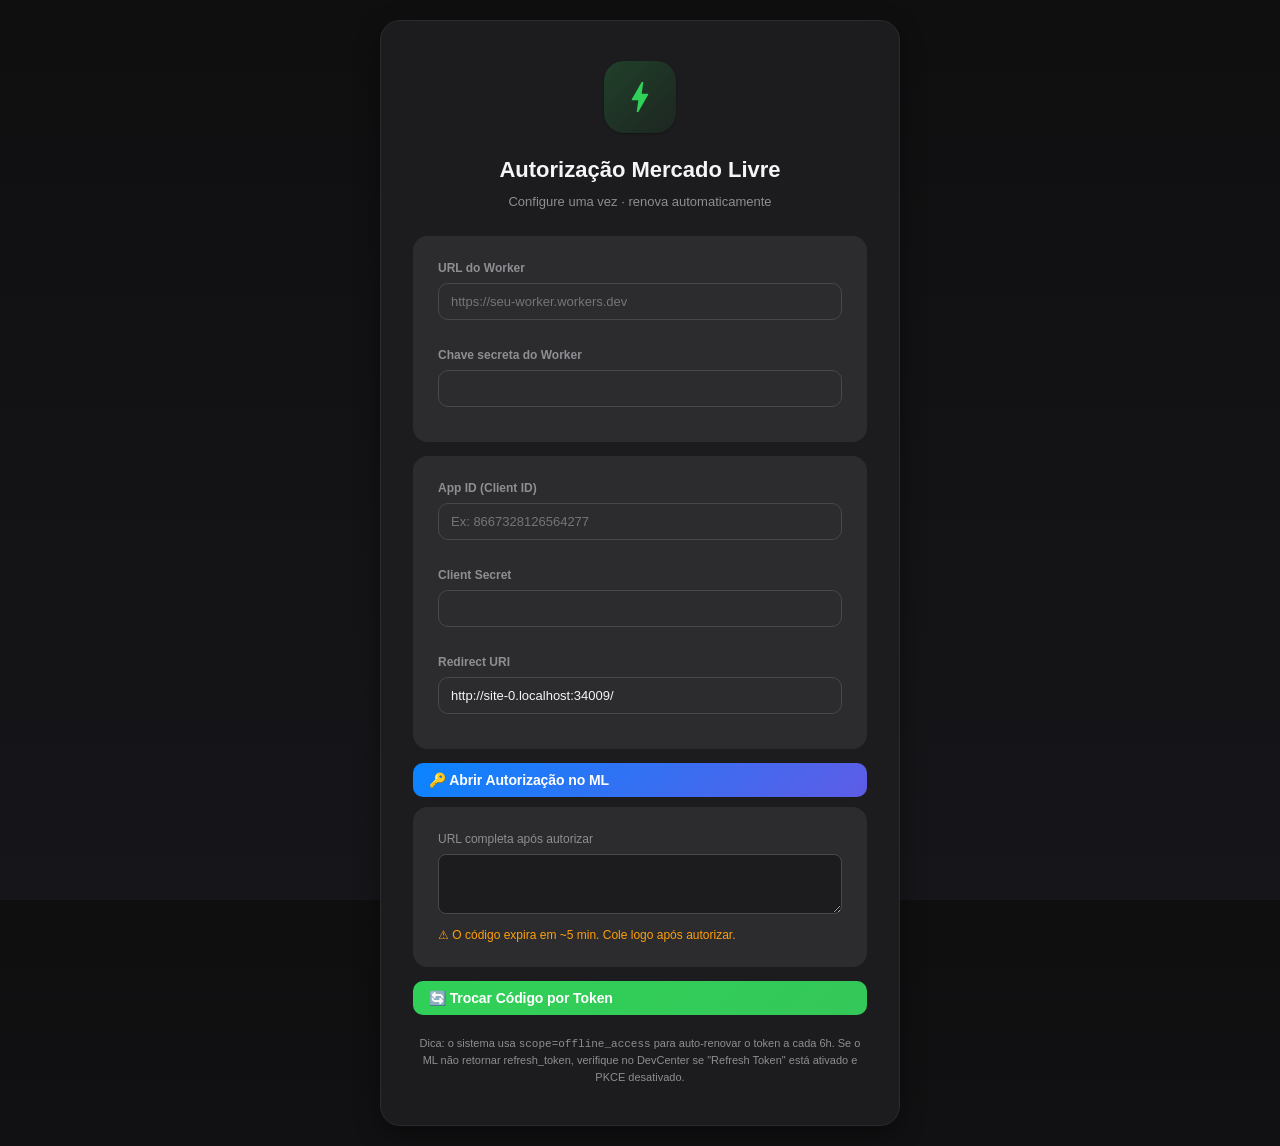
<file: oauth.html>
<!DOCTYPE html>
<html lang="pt-BR">
<head>
<meta charset="UTF-8">
<meta name="viewport" content="width=device-width,initial-scale=1">
<meta name="theme-color" content="#0f0f10">
<title>ML Auto Sender — Autorização</title>
<link rel="stylesheet" href="style.css">
<link rel="icon" href="data:image/svg+xml,%3Csvg xmlns='http://www.w3.org/2000/svg' viewBox='0 0 24 24'%3E%3Cpath fill='%2330d158' d='M11 21h-1l1-7H7.5c-.58 0-.57-.32-.38-.66.19-.34.05-.08.07-.12C8.48 10.94 10.42 7.54 13 3h1l-1 7h3.5c.49 0 .56.33.47.51l-.07.15C12.96 17.55 11 21 11 21z'/%3E%3C/svg%3E">
</head>
<body>
<div class="login-screen">
  <div class="login-card" style="max-width:520px">
    <div class="login-logo">
      <svg viewBox="0 0 24 24" width="40" height="40"><path fill="#30d158" d="M11 21h-1l1-7H7.5c-.58 0-.57-.32-.38-.66.19-.34.05-.08.07-.12C8.48 10.94 10.42 7.54 13 3h1l-1 7h3.5c.49 0 .56.33.47.51l-.07.15C12.96 17.55 11 21 11 21z"/></svg>
    </div>
    <h1 style="text-align:center">Autorização Mercado Livre</h1>
    <p class="login-sub">Configure uma vez · renova automaticamente</p>

    <div class="block" style="background:var(--surface-2);margin-bottom:14px">
      <div class="form-grid">
        <label>URL do Worker<input id="worker" placeholder="https://seu-worker.workers.dev"></label>
        <label>Chave secreta do Worker<input type="password" id="secret"></label>
      </div>
    </div>

    <div class="block" style="background:var(--surface-2);margin-bottom:14px">
      <div class="form-grid">
        <label>App ID (Client ID)<input id="cid" placeholder="Ex: 8667328126564277"></label>
        <label>Client Secret<input type="password" id="cs"></label>
        <label>Redirect URI<input id="ru"></label>
      </div>
    </div>

    <button class="btn blue" id="btn-auth" style="width:100%;margin-bottom:10px">🔑 Abrir Autorização no ML</button>

    <div class="block" style="background:var(--surface-2);margin-bottom:14px">
      <label class="muted small" style="display:block;margin-bottom:6px">URL completa após autorizar</label>
      <textarea id="cburl" style="width:100%;min-height:60px;padding:10px;background:var(--surface);border:1px solid var(--border-strong);border-radius:8px;color:var(--text);font-family:monospace;font-size:12px"></textarea>
      <div class="muted small" style="color:var(--warning);margin-top:6px">⚠ O código expira em ~5 min. Cole logo após autorizar.</div>
    </div>

    <button class="btn green" id="btn-exchange" style="width:100%">🔄 Trocar Código por Token</button>

    <div id="result" style="margin-top:14px"></div>

    <div class="login-tip" style="margin-top:20px">
      Dica: o sistema usa <code>scope=offline_access</code> para auto-renovar o token a cada 6h.
      Se o ML não retornar refresh_token, verifique no DevCenter se "Refresh Token" está ativado e PKCE desativado.
    </div>
  </div>
</div>

<script>
const $ = id => document.getElementById(id);

// Pre-fill from localStorage or current URL
window.addEventListener('load', () => {
  $('ru').value = location.origin + location.pathname.replace('oauth.html','');
  ['worker','secret','cid','cs','ru'].forEach(k => {
    const v = localStorage.getItem('mlas_oauth_' + k);
    if (v) $(k).value = v;
  });
  // If returning from auth, prefill the URL
  if (location.search.includes('code=')) {
    $('cburl').value = location.href;
  }
});

const save = () => ['worker','secret','cid','cs','ru'].forEach(k => localStorage.setItem('mlas_oauth_' + k, $(k).value.trim()));
const v = id => $(id).value.trim();

$('btn-auth').addEventListener('click', () => {
  save();
  const cid = v('cid'), ru = v('ru');
  if (!cid || !ru) { alert('Preencha Client ID e Redirect URI.'); return; }
  const url = 'https://auth.mercadolivre.com.br/authorization?' + new URLSearchParams({
    response_type: 'code', client_id: cid, redirect_uri: ru,
    scope: 'offline_access read write'
  });
  window.open(url, '_blank');
});

const code = url => {
  try { return new URL(url).searchParams.get('code'); }
  catch { const m = url.match(/[?&]code=([^&]+)/); return m ? m[1] : null; }
};

$('btn-exchange').addEventListener('click', async () => {
  save();
  const worker = v('worker'), secret = v('secret'), cid = v('cid'), cs = v('cs'), ru = v('ru');
  const cburl = v('cburl');
  const result = $('result');
  const c = code(cburl);
  if (!worker || !cid || !cs) { alert('Preencha Worker, Client ID e Client Secret.'); return; }
  if (!c) { alert('Código não encontrado na URL.'); return; }

  result.innerHTML = '<div class="test-result">⏳ Trocando código por token...</div>';
  const body = new URLSearchParams({
    grant_type: 'authorization_code', client_id: cid, client_secret: cs,
    code: c, redirect_uri: ru
  }).toString();

  let data;
  try {
    const r = await fetch(worker.replace(/\/$/,'') + '/api/oauth', {
      method: 'POST',
      headers: { 'Content-Type': 'application/x-www-form-urlencoded' },
      body
    });
    data = await r.json();
  } catch (e) {
    result.innerHTML = '<div class="test-result err">Erro de conexão: ' + e.message + '</div>'; return;
  }

  if (!data?.access_token) {
    const msg = data?.message || data?.error_description || data?.error || JSON.stringify(data);
    result.innerHTML = `<div class="test-result err">❌ ${msg}</div>` +
      (msg.includes('invalid_grant') ? '<div class="muted small" style="margin-top:6px">O código expirou. Clique em "Abrir Autorização" e tente de novo em até 5 min.</div>' : '');
    return;
  }

  if (!data.refresh_token) {
    result.innerHTML = '<div class="test-result err">⚠ Token recebido SEM refresh_token. Verifique no DevCenter: <br>1. "Refresh Token" deve estar marcado em Fluxos OAuth<br>2. "PKCE necessário" deve estar DESMARCADO<br>3. O scope retornado deve incluir <code>offline_access</code></div>';
    return;
  }

  // Try save to Worker
  let saved = false;
  try {
    const sr = await fetch(worker.replace(/\/$/,'') + '/api/setup', {
      method: 'POST',
      headers: { 'Content-Type': 'application/json', 'X-Secret': secret },
      body: JSON.stringify({
        access_token: data.access_token,
        refresh_token: data.refresh_token,
        seller_id: String(data.user_id || ''),
        client_id: cid, client_secret: cs
      })
    });
    saved = sr.ok;
  } catch {}

  result.innerHTML = `
    <div class="test-result ok">
      ✅ Sucesso! Tokens recebidos com offline_access<br>
      <small>Seller ID: ${data.user_id} · Scope: ${(data.scope||'').includes('offline_access') ? 'offline_access ✓' : '⚠ sem offline_access'}</small>
    </div>
    <div style="margin-top:10px;padding:10px;background:var(--surface-2);border-radius:8px;font-family:monospace;font-size:11px;word-break:break-all">
      <strong>Access Token:</strong><br>${data.access_token}<br><br>
      <strong>Refresh Token:</strong><br>${data.refresh_token}
    </div>
    <div style="margin-top:10px;color:${saved ? 'var(--accent)' : 'var(--warning)'};font-size:13px">
      ${saved ? '✓ Salvo no Worker automaticamente. Pode fechar essa página.' : '⚠ Não consegui salvar no Worker. Cole os tokens manualmente em Configurações.'}
    </div>
  `;
});
</script>
</body>
</html>
</file>
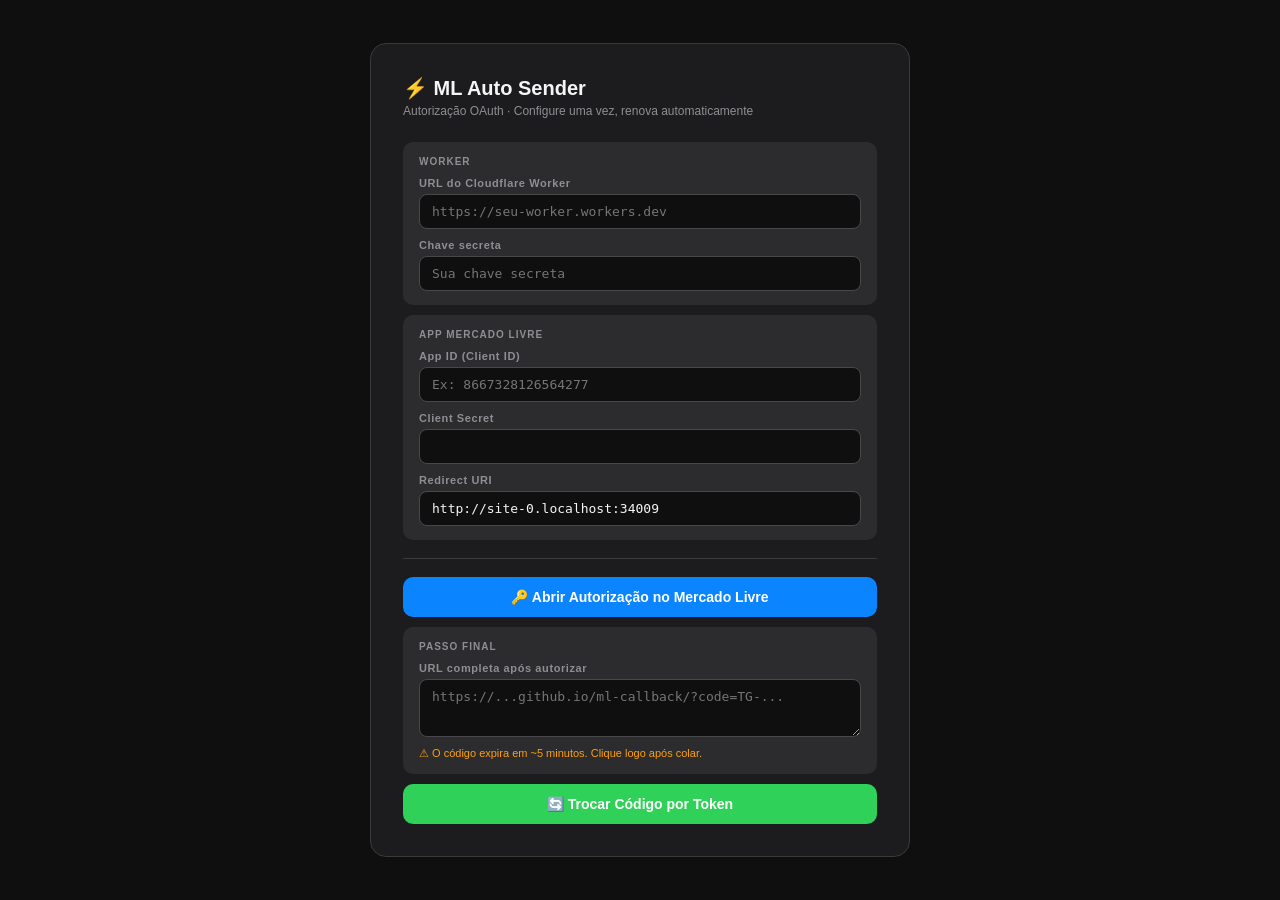
<file: trocar.html>
<!DOCTYPE html>
<html lang="pt-BR">
<head>
<meta charset="UTF-8">
<meta name="viewport" content="width=device-width,initial-scale=1">
<title>ML Auto Sender — Autorização</title>
<style>
*{box-sizing:border-box;margin:0;padding:0}
body{font-family:-apple-system,BlinkMacSystemFont,'Segoe UI',sans-serif;background:#0f0f10;color:#f5f5f7;min-height:100vh;display:flex;align-items:center;justify-content:center;padding:20px}
.card{background:#1c1c1e;border:1px solid #3a3a3c;border-radius:16px;padding:32px;max-width:540px;width:100%}
h1{font-size:20px;font-weight:700;margin-bottom:4px}
.sub{color:#8e8e93;font-size:12px;margin-bottom:24px}
.step{background:#2c2c2e;border-radius:10px;padding:14px 16px;margin-bottom:10px}
.slabel{font-size:10px;font-weight:700;letter-spacing:1px;color:#8e8e93;text-transform:uppercase;margin-bottom:10px}
label{display:block;font-size:11px;font-weight:600;color:#8e8e93;letter-spacing:.6px;margin-bottom:5px;margin-top:10px}
label:first-of-type{margin-top:0}
input,textarea{width:100%;background:#0f0f10;border:1px solid #48484a;border-radius:8px;color:#f5f5f7;font-size:13px;padding:9px 12px;font-family:'Consolas',monospace;transition:border-color .15s}
input:focus,textarea:focus{outline:none;border-color:#0a84ff}
textarea{height:58px;resize:vertical}
.sep{border:none;border-top:1px solid #3a3a3c;margin:18px 0}
.btn{display:block;width:100%;padding:12px;border-radius:10px;border:none;font-size:14px;font-weight:700;cursor:pointer;margin-top:8px;transition:.15s}
.blue{background:#0a84ff;color:#fff}.blue:hover{background:#409cff}
.green{background:#30d158;color:#fff}.green:hover{background:#4cd964}
.btn:disabled{opacity:.4;cursor:not-allowed}
.result{border-radius:10px;padding:14px 16px;margin-top:14px;display:none}
.ok{background:#1a3a1a;border:1px solid #30d158}
.err{background:#3a1a1a;border:1px solid #ff453a}
.rtitle{font-weight:700;font-size:13px;margin-bottom:6px}
.jbox{background:#0f0f10;border-radius:6px;padding:10px;font-family:'Consolas',monospace;font-size:11px;color:#30d158;white-space:pre;word-break:break-all;margin:8px 0;max-height:130px;overflow-y:auto}
.cbtn{background:#0a84ff;color:#fff;border:none;border-radius:6px;padding:7px 16px;cursor:pointer;font-size:12px;font-weight:700}
.cbtn:hover{background:#409cff}
.hint{color:#8e8e93;font-size:11px;margin-top:8px;line-height:1.5}
.warn{color:#ff9f0a;font-size:11px;margin-top:6px}
</style>
</head>
<body>
<div class="card">
  <h1>⚡ ML Auto Sender</h1>
  <p class="sub">Autorização OAuth · Configure uma vez, renova automaticamente</p>

  <div class="step">
    <div class="slabel">Worker</div>
    <label>URL do Cloudflare Worker</label>
    <input id="worker" placeholder="https://seu-worker.workers.dev">
    <label>Chave secreta</label>
    <input type="password" id="secret" placeholder="Sua chave secreta">
  </div>

  <div class="step">
    <div class="slabel">App Mercado Livre</div>
    <label>App ID (Client ID)</label>
    <input id="cid" placeholder="Ex: 8667328126564277">
    <label>Client Secret</label>
    <input type="password" id="cs">
    <label>Redirect URI</label>
    <input id="ru">
  </div>

  <hr class="sep">

  <button class="btn blue" onclick="auth()">🔑 Abrir Autorização no Mercado Livre</button>

  <div class="step" style="margin-top:10px">
    <div class="slabel">Passo final</div>
    <label>URL completa após autorizar</label>
    <textarea id="cburl" placeholder="https://...github.io/ml-callback/?code=TG-..."></textarea>
    <p class="warn">⚠ O código expira em ~5 minutos. Clique logo após colar.</p>
  </div>

  <button class="btn green" id="btnEx" onclick="exchange()">🔄 Trocar Código por Token</button>

  <div class="result" id="result">
    <div class="rtitle" id="rtitle"></div>
    <div id="rbody"></div>
  </div>
</div>

<script>
const $ = id => document.getElementById(id);

window.addEventListener('load', () => {
  $('ru').value = location.origin + location.pathname.replace('/trocar.html','');
  ['worker','secret','cid','cs','ru'].forEach(id => {
    const v = localStorage.getItem('mlas_'+id); if(v) $(id).value = v;
  });
});

function save(){ ['worker','secret','cid','cs','ru'].forEach(id => localStorage.setItem('mlas_'+id, $(id).value.trim())); }
function v(id){ return $(id).value.trim(); }

function auth(){
  save();
  const cid=v('cid'), ru=v('ru');
  if(!cid||!ru){ alert('Preencha App ID e Redirect URI.'); return; }
  window.open('https://auth.mercadolivre.com.br/authorization?'+
    new URLSearchParams({response_type:'code',client_id:cid,redirect_uri:ru,scope:'offline_access read write'}),'_blank');
}

function code(url){ try{return new URL(url).searchParams.get('code');}catch{const m=url.match(/[?&]code=([^&]+)/);return m?m[1]:null;} }

async function exchange(){
  save();
  const worker=v('worker'), secret=v('secret'), cid=v('cid'), cs=v('cs'), ru=v('ru'), cburl=v('cburl');
  const res=$('result'), rt=$('rtitle'), rb=$('rbody'), btn=$('btnEx');
  if(!worker){ alert('Informe a URL do Worker.'); return; }
  if(!cid||!cs) { alert('Preencha as credenciais do App ML.'); return; }
  const c=code(cburl); if(!c){ alert('Código não encontrado na URL.'); return; }

  btn.disabled=true; res.style.display='block'; res.className='result';
  rt.style.color='#ff9f0a'; rt.textContent='⏳ Conectando...'; rb.innerHTML='';

  const body=new URLSearchParams({grant_type:'authorization_code',client_id:cid,client_secret:cs,code:c,redirect_uri:ru});
  let data=null, errMsg='';

  // Try via Worker (avoids CORS issues)
  try{
    const r=await fetch(worker.replace(/\/$/,'')+'/api/oauth',
      {method:'POST',headers:{'Content-Type':'application/x-www-form-urlencoded','X-Secret':secret},body:body.toString()});
    data=await r.json();
  }catch(e){errMsg=e.message;}

  // Fallback: direct ML call
  if(!data?.access_token){
    rt.textContent='⏳ Tentativa 2 — direto ao ML...';
    try{const r=await fetch('https://api.mercadolibre.com/oauth/token',{method:'POST',headers:{'Content-Type':'application/x-www-form-urlencoded'},body:body.toString()});data=await r.json();}
    catch(e){errMsg+=' | '+e.message;}
  }

  btn.disabled=false;

  if(!data?.access_token){
    res.className='result err'; rt.style.color='#ff453a'; rt.textContent='❌ Erro';
    const msg=data?.message||data?.error_description||errMsg||JSON.stringify(data);
    rb.innerHTML=`<div style="color:#ff453a;font-size:12px">${msg}</div>`+
      (msg.includes('invalid_grant')?'<p class="hint">Código expirado — clique em Abrir Autorização novamente e troque em menos de 5 min.</p>':'');
    return;
  }

  // Get seller_id
  let sellerId='';
  try{const me=await fetch('https://api.mercadolibre.com/users/me',{headers:{Authorization:'Bearer '+data.access_token}});sellerId=String((await me.json()).id||'');}catch{}

  // Save to Worker automatically
  let saved=false;
  if(worker&&secret){
    try{
      const sr=await fetch(worker.replace(/\/$/,'')+'/api/setup',
        {method:'POST',headers:{'Content-Type':'application/json','X-Secret':secret},
         body:JSON.stringify({access_token:data.access_token,refresh_token:data.refresh_token||'',seller_id:sellerId})});
      saved=sr.ok;
    }catch{}
  }

  const tj=JSON.stringify({access_token:data.access_token,refresh_token:data.refresh_token||'',seller_id:sellerId},null,2);
  localStorage.setItem('mlas_token',tj);

  res.className='result ok'; rt.style.color='#30d158';
  rt.textContent=`✅ Token obtido! Seller ID: ${sellerId}${saved?' · Salvo no Worker ✔':''}`;
  rb.innerHTML=(saved
    ?`<p class="hint" style="color:#30d158">✔ Credenciais salvas no Worker. Abra o ML Auto Sender → Configurações → preencha Access Token e Seller ID → Enviar Credenciais ao Worker.</p>`
    :`<p class="hint">Copie o JSON e cole no ML Auto Sender → Configurações → Enviar Credenciais ao Worker.</p>`)
    +`<div class="jbox" id="tj">${tj}</div>
    <div style="display:flex;gap:8px;margin-top:8px">
      <button class="cbtn" onclick="cpToken('${data.access_token}')">📋 Copiar Token</button>
      <button class="cbtn" style="background:#636366" onclick="cp()">{ } Copiar JSON</button>
    </div>`;
}

function cpToken(token){
  navigator.clipboard.writeText(token).then(()=>{
    const btns=document.querySelectorAll('.cbtn'); 
    btns[0].textContent='✔ Copiado!'; btns[0].style.background='#30d158';
    setTimeout(()=>{btns[0].textContent='📋 Copiar Token';btns[0].style.background='#0a84ff';},2000);
  });
}
function cp(){
  navigator.clipboard.writeText($('tj').textContent).then(()=>{
    const btns=document.querySelectorAll('.cbtn'); 
    btns[1].textContent='✔ Copiado!'; btns[1].style.background='#30d158';
    setTimeout(()=>{btns[1].textContent='{ } Copiar JSON';btns[1].style.background='#636366';},2000);
  });
}
</script>
</body>
</html>
</file>
<file: style.css>
/* ─── Reset & base ─── */
* { box-sizing: border-box; margin: 0; padding: 0; }
html, body { height: 100%; overscroll-behavior: none; }
body {
  font-family: -apple-system, BlinkMacSystemFont, 'Inter', 'Segoe UI', Roboto, sans-serif;
  font-size: 14px; line-height: 1.5;
  background: var(--bg); color: var(--text);
  -webkit-font-smoothing: antialiased;
  -webkit-tap-highlight-color: transparent;
}

/* ─── Theme variables ─── */
:root, [data-theme="dark"] {
  --bg: #0f0f10;
  --bg-grad: linear-gradient(180deg, #0f0f10 0%, #16161a 100%);
  --surface: #1c1c1e;
  --surface-2: #2c2c2e;
  --surface-3: #3a3a3c;
  --border: #2c2c2e;
  --border-strong: #48484a;
  --text: #f5f5f7;
  --muted: #8e8e93;
  --accent: #30d158;
  --accent-2: #0a84ff;
  --warning: #ff9f0a;
  --danger: #ff453a;
  --violet: #bf5af2;
  --shadow-sm: 0 1px 2px rgba(0,0,0,.3);
  --shadow: 0 8px 24px rgba(0,0,0,.4);
  --grad-blue: linear-gradient(135deg, #0a84ff 0%, #5e5ce6 100%);
  --grad-green: linear-gradient(135deg, #30d158 0%, #34c759 100%);
  --grad-orange: linear-gradient(135deg, #ff9500 0%, #ff9f0a 100%);
  --grad-red: linear-gradient(135deg, #ff453a 0%, #ff375f 100%);
  --grad-violet: linear-gradient(135deg, #bf5af2 0%, #af52de 100%);
}
[data-theme="light"] {
  --bg: #f5f5f7;
  --bg-grad: linear-gradient(180deg, #f5f5f7 0%, #ebebed 100%);
  --surface: #ffffff;
  --surface-2: #f5f5f7;
  --surface-3: #ebebed;
  --border: #d2d2d7;
  --border-strong: #aeaeb2;
  --text: #1c1c1e;
  --muted: #6e6e73;
  --accent: #34c759;
  --accent-2: #007aff;
  --warning: #ff9500;
  --danger: #ff3b30;
  --violet: #af52de;
  --shadow-sm: 0 1px 2px rgba(0,0,0,.05);
  --shadow: 0 8px 24px rgba(0,0,0,.08);
}

body { background: var(--bg-grad); }

.hidden { display: none !important; }
.muted { color: var(--muted); }
.small { font-size: 12px; }

/* ─── Login ─── */
.login-screen {
  min-height: 100vh;
  display: flex; align-items: center; justify-content: center;
  padding: 20px;
}
.login-card {
  background: var(--surface); border: 1px solid var(--border);
  border-radius: 20px; padding: 40px 32px;
  max-width: 400px; width: 100%;
  box-shadow: var(--shadow);
}
.login-logo {
  width: 72px; height: 72px;
  border-radius: 20px;
  background: linear-gradient(135deg, rgba(48,209,88,.2) 0%, rgba(48,209,88,.05) 100%);
  display: flex; align-items: center; justify-content: center;
  margin: 0 auto 20px; box-shadow: var(--shadow-sm);
}
.login-card h1 {
  text-align: center; font-size: 22px; font-weight: 700; margin-bottom: 6px;
}
.login-sub { text-align: center; color: var(--muted); margin-bottom: 24px; font-size: 13px; }
.login-card input {
  width: 100%; padding: 12px 14px;
  background: var(--surface-2); border: 1px solid var(--border-strong);
  border-radius: 10px; color: var(--text); font-size: 14px;
  margin-bottom: 12px;
  transition: border-color .15s, background .15s;
}
.login-card input:focus { outline: none; border-color: var(--accent-2); }
.login-card button {
  width: 100%; padding: 12px;
  background: var(--grad-blue); color: #fff;
  border: none; border-radius: 10px; font-size: 14px; font-weight: 600;
  cursor: pointer; transition: transform .1s, box-shadow .15s;
}
.login-card button:hover { transform: translateY(-1px); box-shadow: 0 6px 16px rgba(10,132,255,.3); }
.login-card button:active { transform: translateY(0); }
.login-err { color: var(--danger); font-size: 12px; margin-top: 10px; min-height: 16px; text-align: center; }
.login-tip { color: var(--muted); font-size: 11px; margin-top: 16px; text-align: center; line-height: 1.5; }

/* ─── App layout ─── */
.app { display: flex; min-height: 100vh; }

.sidebar {
  width: 240px; flex-shrink: 0;
  background: var(--surface); border-right: 1px solid var(--border);
  display: flex; flex-direction: column;
  position: sticky; top: 0; height: 100vh;
  z-index: 50;
}
.sidebar-head {
  padding: 20px 18px;
  display: flex; align-items: center; justify-content: space-between;
  border-bottom: 1px solid var(--border);
}
.logo { display: flex; align-items: center; gap: 8px; font-weight: 700; font-size: 15px; }
.nav { flex: 1; padding: 12px 10px; overflow-y: auto; }
.nav-btn {
  width: 100%; display: flex; align-items: center; gap: 12px;
  padding: 11px 12px; margin-bottom: 2px;
  background: transparent; border: none; border-radius: 10px;
  color: var(--muted); font-size: 14px; font-weight: 500;
  cursor: pointer; text-align: left;
  transition: background .15s, color .15s;
}
.nav-btn:hover { background: var(--surface-2); color: var(--text); }
.nav-btn.active {
  background: linear-gradient(135deg, rgba(10,132,255,.2) 0%, rgba(10,132,255,.05) 100%);
  color: var(--accent-2); font-weight: 600;
}
.nav-icon { font-size: 16px; width: 20px; text-align: center; }
.sidebar-foot {
  padding: 12px; border-top: 1px solid var(--border);
  display: flex; gap: 6px;
}
.ghost-btn {
  flex: 1; padding: 9px; background: transparent;
  border: 1px solid var(--border-strong); border-radius: 8px;
  color: var(--muted); font-size: 12px; cursor: pointer;
  transition: all .15s;
}
.ghost-btn:hover { color: var(--text); border-color: var(--text); }

/* ─── Main ─── */
.main { flex: 1; min-width: 0; }
.topbar {
  display: flex; align-items: center; gap: 12px;
  padding: 14px 24px;
  border-bottom: 1px solid var(--border);
  background: var(--surface);
  position: sticky; top: 0; z-index: 40;
}
.status-pill {
  display: flex; align-items: center; gap: 8px;
  padding: 6px 12px;
  background: var(--surface-2); border-radius: 20px;
  font-size: 12px; font-weight: 600;
}
.status-dot {
  width: 8px; height: 8px; border-radius: 50%;
  background: var(--muted);
}
.status-dot.green { background: var(--accent); box-shadow: 0 0 8px var(--accent); }
.status-dot.red { background: var(--danger); }
.status-dot.orange { background: var(--warning); }
.topbar-right { margin-left: auto; display: flex; align-items: center; gap: 10px; }
.badge {
  padding: 5px 10px; background: var(--surface-2);
  border-radius: 12px; font-size: 11px; font-weight: 600;
  color: var(--muted);
}
.icon-btn {
  width: 36px; height: 36px;
  background: var(--surface-2); border: 1px solid var(--border);
  border-radius: 10px; color: var(--text);
  font-size: 16px; cursor: pointer;
  display: flex; align-items: center; justify-content: center;
  transition: background .15s;
}
.icon-btn:hover { background: var(--surface-3); }

/* ─── Screens ─── */
.screen { padding: 28px 32px; max-width: 1200px; }
.screen-head { margin-bottom: 24px; }
.screen-head h1 { font-size: 26px; font-weight: 700; margin-bottom: 4px; }

/* ─── Buttons ─── */
.btn {
  padding: 10px 18px;
  border: none; border-radius: 10px;
  font-size: 13px; font-weight: 600;
  cursor: pointer; transition: transform .1s, box-shadow .15s, opacity .15s;
  color: #fff;
  display: inline-flex; align-items: center; gap: 6px;
}
.btn:hover { transform: translateY(-1px); box-shadow: var(--shadow-sm); }
.btn:active { transform: translateY(0); }
.btn:disabled { opacity: .5; cursor: not-allowed; transform: none; box-shadow: none; }
.btn.green { background: var(--grad-green); }
.btn.red { background: var(--grad-red); }
.btn.blue { background: var(--grad-blue); }
.btn.orange { background: var(--grad-orange); }
.btn.warn { background: var(--grad-orange); }
.btn.violet { background: var(--grad-violet); }
.btn.dark { background: var(--surface-3); color: var(--text); }
.btn.red-dim { background: var(--surface-3); color: var(--danger); }
.btn.ghost { background: transparent; border: 1px solid var(--border-strong); color: var(--text); }
.btn.sm { padding: 6px 12px; font-size: 12px; }

.action-bar { display: flex; gap: 8px; flex-wrap: wrap; margin-bottom: 12px; }
.action-bar.secondary { margin-bottom: 24px; }

/* ─── Cards (KPI) ─── */
.cards {
  display: grid;
  grid-template-columns: repeat(auto-fit, minmax(180px, 1fr));
  gap: 14px; margin-bottom: 24px;
}
.card {
  background: var(--surface); border: 1px solid var(--border);
  border-radius: 16px; padding: 18px 20px;
  transition: transform .15s;
}
.card:hover { transform: translateY(-2px); }
.card-label { font-size: 12px; color: var(--muted); margin-bottom: 8px; }
.card-value { font-size: 32px; font-weight: 700; }
.card-value.green { color: var(--accent); }
.card-value.blue { color: var(--accent-2); }
.card-value.orange { color: var(--warning); }
.card-value.violet { color: var(--violet); }
.card-tip { margin-top: 4px; }

/* ─── Block ─── */
.block {
  background: var(--surface); border: 1px solid var(--border);
  border-radius: 16px; padding: 20px; margin-bottom: 18px;
}
.block-head { display: flex; align-items: center; justify-content: space-between; margin-bottom: 14px; }
.block-head h2 { font-size: 16px; font-weight: 600; }

/* ─── Log ─── */
.log {
  font-family: 'JetBrains Mono', 'Consolas', monospace; font-size: 12px;
  background: var(--surface-2); border-radius: 10px;
  padding: 12px 14px; max-height: 360px; overflow-y: auto;
  white-space: pre-wrap; line-height: 1.6;
}
.log-line { color: var(--text); padding: 2px 0; }
.log-line.event { color: var(--accent); }
.log-empty { color: var(--muted); font-style: italic; padding: 20px; text-align: center; }

/* ─── Toolbar ─── */
.toolbar {
  display: flex; gap: 10px; flex-wrap: wrap;
  margin-bottom: 16px; align-items: center;
}
.search, select {
  padding: 9px 12px;
  background: var(--surface); border: 1px solid var(--border-strong);
  border-radius: 10px; color: var(--text); font-size: 13px;
  flex: 1; min-width: 180px;
}
.search:focus, select:focus { outline: none; border-color: var(--accent-2); }

/* ─── Products list ─── */
.prod-list { display: grid; gap: 10px; }
.prod-item {
  background: var(--surface); border: 1px solid var(--border);
  border-radius: 14px; padding: 14px 16px;
  display: grid; grid-template-columns: auto 1fr auto; gap: 14px; align-items: center;
}
.prod-item.enabled { border-color: var(--accent); background: linear-gradient(135deg, rgba(48,209,88,.05), transparent); }

/* Product row (Notion-style, multi-select) — extends msg-prod-row */
.prod-row {
  grid-template-columns: 28px 50px 1fr auto !important;
}
.prod-row.enabled {
  background: linear-gradient(90deg, rgba(48,209,88,.04) 0%, transparent 100%);
}
.prod-row.enabled.selected {
  background: linear-gradient(90deg, rgba(10,132,255,.08) 0%, rgba(48,209,88,.03) 100%);
}

.prod-toggle {
  width: 44px; height: 24px; background: var(--surface-3);
  border-radius: 12px; position: relative; cursor: pointer;
  border: none; transition: background .2s;
  flex-shrink: 0;
}
.prod-toggle::after {
  content: ''; position: absolute; top: 2px; left: 2px;
  width: 20px; height: 20px; background: #fff;
  border-radius: 50%; transition: transform .2s;
  box-shadow: 0 1px 3px rgba(0,0,0,.2);
}
.prod-toggle.on { background: var(--accent); }
.prod-toggle.on::after { transform: translateX(20px); }
.prod-info { min-width: 0; }
.prod-title { font-weight: 500; margin-bottom: 4px; overflow: hidden; text-overflow: ellipsis; white-space: nowrap; font-size: 14px; }
.prod-meta { font-size: 12px; color: var(--muted); display: flex; gap: 10px; flex-wrap: wrap; align-items: center; }
.prod-status { padding: 2px 8px; border-radius: 6px; font-size: 11px; font-weight: 600; }
.prod-status.active { background: rgba(48,209,88,.15); color: var(--accent); }
.prod-status.paused { background: rgba(255,159,10,.15); color: var(--warning); }
.prod-actions { display: flex; gap: 6px; }

/* ─── Tabs ─── */
.msg-tabs { display: flex; gap: 4px; margin-bottom: 16px; border-bottom: 1px solid var(--border); }
.tab {
  padding: 10px 16px; background: transparent; border: none;
  color: var(--muted); font-size: 13px; font-weight: 600;
  cursor: pointer; border-bottom: 2px solid transparent;
  margin-bottom: -1px; transition: all .15s;
}
.tab:hover { color: var(--text); }
.tab.active { color: var(--accent-2); border-bottom-color: var(--accent-2); }
.tab-content.hidden { display: none; }

.tpl-list { display: grid; gap: 8px; }
.tpl-item {
  background: var(--surface); border: 1px solid var(--border);
  border-radius: 10px; padding: 12px 14px;
  display: flex; align-items: center; gap: 12px;
  transition: border-color .15s, transform .1s;
}
.tpl-item:hover { border-color: var(--border-strong); }
.tpl-name { flex: 1; font-weight: 500; }
.tpl-count { color: var(--muted); font-size: 12px; padding: 2px 8px; background: var(--surface-2); border-radius: 6px; }

/* ─── New: Messages screen (multi-select) ─── */
.bulk-bar {
  display: flex; align-items: center; justify-content: space-between;
  padding: 10px 14px; margin-bottom: 12px;
  background: var(--surface); border: 1px solid var(--border);
  border-radius: 12px;
  flex-wrap: wrap; gap: 10px;
}
.bulk-checkall {
  display: flex; align-items: center; gap: 10px;
  font-size: 13px; cursor: pointer; user-select: none;
}
.bulk-checkall input { width: 18px; height: 18px; accent-color: var(--accent-2); cursor: pointer; }
.bulk-checkall strong { color: var(--accent-2); }
.bulk-actions { display: flex; gap: 6px; flex-wrap: wrap; }

.msg-prod-list { display: flex; flex-direction: column; gap: 1px; }
.msg-prod-list .msg-prod-row + .msg-prod-row { margin-top: -1px; }

.msg-prod-row {
  display: grid; grid-template-columns: 28px 32px 1fr auto; gap: 12px;
  align-items: center;
  padding: 12px 14px;
  background: var(--surface);
  border: 1px solid var(--border);
  border-radius: 0;
  cursor: pointer;
  transition: background .12s, border-color .12s;
}
.msg-prod-row:first-child { border-radius: 12px 12px 0 0; }
.msg-prod-row:last-child { border-radius: 0 0 12px 12px; }
.msg-prod-row:only-child { border-radius: 12px; }
.msg-prod-row:hover { background: var(--surface-2); }
.msg-prod-row.selected {
  background: linear-gradient(90deg, rgba(10,132,255,.08) 0%, transparent 100%);
  border-color: var(--accent-2);
  position: relative; z-index: 1;
}
.msg-prod-row input[type="checkbox"] {
  width: 18px; height: 18px; accent-color: var(--accent-2);
  cursor: pointer; pointer-events: auto;
}
.msg-prod-row .msg-status {
  width: 28px; height: 28px;
  display: flex; align-items: center; justify-content: center;
  border-radius: 50%;
  font-size: 14px; font-weight: 700;
  flex-shrink: 0;
}
.msg-prod-row .msg-status.complete { background: rgba(48,209,88,.15); color: var(--accent); }
.msg-prod-row .msg-status.partial { background: rgba(255,159,10,.15); color: var(--warning); }
.msg-prod-row .msg-status.empty { background: var(--surface-3); color: var(--muted); }

.msg-prod-info { min-width: 0; }
.msg-prod-title {
  font-weight: 500; font-size: 14px;
  overflow: hidden; text-overflow: ellipsis; white-space: nowrap;
  margin-bottom: 4px;
}
.msg-prod-meta {
  display: flex; gap: 10px; flex-wrap: wrap;
  font-size: 12px; color: var(--muted);
  align-items: center;
}
.msg-prod-meta .tag { font-size: 10px; padding: 2px 6px; }

/* Templates collapsible */
.templates-section {
  margin-top: 24px;
  background: var(--surface); border: 1px solid var(--border);
  border-radius: 14px; padding: 4px;
}
.templates-section summary {
  padding: 14px 16px; cursor: pointer;
  font-weight: 600; font-size: 14px;
  border-radius: 10px;
  list-style: none;
  display: flex; align-items: center; gap: 8px;
  user-select: none;
}
.templates-section summary::-webkit-details-marker { display: none; }
.templates-section summary::before {
  content: '▸'; transition: transform .15s;
  font-size: 11px; color: var(--muted);
}
.templates-section[open] summary::before { transform: rotate(90deg); }
.templates-section summary:hover { background: var(--surface-2); }
.templates-content { padding: 0 14px 14px; }

/* Notion-style refinements throughout */
.screen { padding: 32px 36px; }
.screen-head h1 { font-size: 28px; letter-spacing: -0.4px; font-weight: 700; }
.screen-head .muted { font-size: 14px; }

.block { padding: 22px 24px; border-radius: 14px; }
.block-head h2 { font-size: 15px; font-weight: 600; letter-spacing: -0.1px; }

.card { padding: 20px 22px; border-radius: 14px; }
.card-label { font-size: 11px; font-weight: 600; text-transform: uppercase; letter-spacing: .8px; }
.card-value { font-size: 30px; font-weight: 700; letter-spacing: -0.5px; }

.btn { font-weight: 500; letter-spacing: -0.1px; }
.btn:not(.sm) { padding: 9px 16px; }

.toolbar { gap: 8px; margin-bottom: 14px; }
.search, select {
  padding: 9px 14px;
  background: var(--surface); border: 1px solid var(--border);
  font-size: 13px;
  transition: border-color .12s, background .12s;
}
.search:focus, select:focus { background: var(--surface-2); border-color: var(--accent-2); }
.search::placeholder { color: var(--muted); }

/* Sidebar more polished */
.sidebar { width: 232px; }
.sidebar-head { padding: 22px 18px 18px; }
.logo { font-size: 14px; letter-spacing: -0.2px; }
.nav { padding: 10px 8px; }
.nav-btn {
  padding: 9px 12px; border-radius: 8px; font-size: 13px;
  font-weight: 500; gap: 10px;
}
.nav-btn.active {
  background: var(--surface-2); color: var(--text); font-weight: 600;
  box-shadow: var(--shadow-sm);
}
[data-theme="light"] .nav-btn.active {
  background: rgba(10,132,255,.08); color: var(--accent-2);
}
.nav-icon { font-size: 14px; opacity: .8; }

/* Topbar refinement */
.topbar { padding: 12px 36px; border-bottom: 1px solid var(--border); }
.status-pill { font-size: 12px; padding: 5px 12px; }
.badge { font-size: 11px; }

/* Messages variables hint */
.msg-vars { padding: 12px 14px; background: var(--surface-2); border-radius: 10px; font-size: 12px; }
.msg-vars code {
  padding: 2px 6px; background: var(--surface); border: 1px solid var(--border);
  border-radius: 4px; font-size: 11px; font-family: 'JetBrains Mono', monospace;
}

/* Modal polish */
.modal-card { border-radius: 14px; padding: 26px 28px; max-width: 560px; }
.modal-title { font-size: 18px; font-weight: 700; letter-spacing: -0.2px; margin-bottom: 14px; }
.modal-body .msg-editor textarea {
  background: var(--surface); border: 1px solid var(--border);
  font-size: 13px; padding: 11px 13px; line-height: 1.5;
}
.modal-body .msg-editor textarea:focus { background: var(--surface-2); border-color: var(--accent-2); }

/* Better tags */
.tag { font-weight: 500; padding: 3px 10px; border-radius: 5px; }

/* Smooth motion everywhere */
* { transition-timing-function: cubic-bezier(0.16, 1, 0.3, 1); }

/* Mobile messages */
@media (max-width: 768px) {
  .screen { padding: 18px 14px; }
  .topbar { padding: 12px 14px; }
  .bulk-bar { top: 56px; padding: 10px; flex-direction: column; align-items: stretch; }
  .bulk-actions { width: 100%; }
  .bulk-actions .btn { flex: 1; min-width: 0; padding: 8px 6px; font-size: 12px; }
  .msg-prod-row { grid-template-columns: 24px 28px 1fr; padding: 12px; }
  .msg-prod-row .btn { display: none; }
  .msg-prod-meta { font-size: 11px; gap: 6px; }
  .prod-row { grid-template-columns: 24px 44px 1fr !important; }
  .prod-row .btn.ghost.sm { display: none; }
  .prod-meta { font-size: 11px; gap: 6px; }
}

/* ─── Message editor ─── */
.msg-editor { display: grid; gap: 14px; }
.msg-row label { display: block; font-size: 12px; font-weight: 600; color: var(--muted); margin-bottom: 6px; }
.msg-row textarea {
  width: 100%; min-height: 80px;
  padding: 10px 12px;
  background: var(--surface-2); border: 1px solid var(--border-strong);
  border-radius: 10px; color: var(--text); font-size: 13px;
  font-family: inherit; resize: vertical;
}
.msg-row textarea:focus { outline: none; border-color: var(--accent-2); }
.msg-actions { display: flex; gap: 8px; flex-wrap: wrap; }
.msg-vars { padding: 10px; background: var(--surface-2); border-radius: 8px; }
.msg-vars code { padding: 1px 6px; background: var(--surface); border-radius: 4px; font-size: 11px; }

/* ─── Tables ─── */
.table-wrap { overflow-x: auto; background: var(--surface); border-radius: 14px; border: 1px solid var(--border); }
.table { width: 100%; border-collapse: collapse; min-width: 600px; }
.table th, .table td { padding: 10px 12px; text-align: left; font-size: 13px; }
.table thead th {
  font-size: 11px; font-weight: 600; text-transform: uppercase;
  color: var(--muted); letter-spacing: .5px;
  background: var(--surface-2); position: sticky; top: 0;
}
.table tbody tr { border-top: 1px solid var(--border); }
.table tbody tr:hover { background: var(--surface-2); }
.tag {
  display: inline-block; padding: 2px 8px;
  border-radius: 6px; font-size: 11px; font-weight: 600;
}
.tag.pending { background: rgba(255,159,10,.15); color: var(--warning); }
.tag.sending { background: rgba(10,132,255,.15); color: var(--accent-2); }
.tag.done { background: rgba(48,209,88,.15); color: var(--accent); }
.tag.fail { background: rgba(255,69,58,.15); color: var(--danger); }

/* ─── Forms ─── */
.form-grid { display: grid; gap: 14px; }
.form-grid label { display: block; font-size: 12px; font-weight: 600; color: var(--muted); }
.form-grid label input,
.form-grid label textarea {
  display: block; width: 100%; margin-top: 6px;
  padding: 10px 12px;
  background: var(--surface-2); border: 1px solid var(--border-strong);
  border-radius: 10px; color: var(--text); font-size: 13px;
  font-family: inherit;
}
.form-grid label textarea { min-height: 80px; resize: vertical; }
.form-grid label input:focus,
.form-grid label textarea:focus { outline: none; border-color: var(--accent-2); }

.info-grid { display: grid; gap: 8px; font-size: 13px; }
.info-grid .muted { display: inline-block; min-width: 110px; }

.test-result { margin-top: 14px; padding: 12px; border-radius: 10px; font-size: 13px; }
.test-result.ok { background: rgba(48,209,88,.1); color: var(--accent); border: 1px solid var(--accent); }
.test-result.err { background: rgba(255,69,58,.1); color: var(--danger); border: 1px solid var(--danger); }

/* ─── Chart ─── */
.chart-wrap { height: 300px; position: relative; }

/* ─── Toasts ─── */
.toasts {
  position: fixed; bottom: 24px; right: 24px;
  display: flex; flex-direction: column; gap: 8px;
  z-index: 1000; pointer-events: none;
}
.toast {
  background: var(--surface); border: 1px solid var(--border-strong);
  border-radius: 10px; padding: 12px 16px;
  font-size: 13px; box-shadow: var(--shadow);
  pointer-events: auto;
  animation: toast-in .25s ease;
  max-width: 360px;
}
.toast.ok { border-left: 4px solid var(--accent); }
.toast.err { border-left: 4px solid var(--danger); }
.toast.warn { border-left: 4px solid var(--warning); }
@keyframes toast-in {
  from { opacity: 0; transform: translateY(20px); }
  to { opacity: 1; transform: translateY(0); }
}

/* ─── Modal ─── */
.modal {
  position: fixed; inset: 0;
  background: rgba(0,0,0,.6); backdrop-filter: blur(4px);
  display: flex; align-items: center; justify-content: center;
  z-index: 999; padding: 20px;
}
.modal-card {
  background: var(--surface); border: 1px solid var(--border);
  border-radius: 16px; padding: 24px;
  max-width: 480px; width: 100%;
  box-shadow: var(--shadow);
}
.modal-title { font-size: 17px; font-weight: 700; margin-bottom: 12px; }
.modal-body { font-size: 13px; color: var(--muted); margin-bottom: 18px; }
.modal-actions { display: flex; gap: 8px; justify-content: flex-end; flex-wrap: wrap; }

/* ─── Mobile ─── */
.mobile-only { display: none !important; }

@media (max-width: 768px) {
  .mobile-only { display: flex !important; }
  .sidebar {
    position: fixed; left: -260px; top: 0;
    transition: transform .25s ease;
    width: 260px;
  }
  .sidebar.open { transform: translateX(260px); box-shadow: var(--shadow); }
  .main { margin-left: 0; }
  .screen { padding: 18px 16px; }
  .topbar { padding: 12px 16px; }
  .topbar .badge { display: none; }
  .cards { grid-template-columns: 1fr 1fr; gap: 10px; }
  .card { padding: 14px; }
  .card-value { font-size: 24px; }
  .toasts { left: 16px; right: 16px; bottom: 16px; }
  .toast { max-width: none; }
  .table { min-width: 480px; font-size: 12px; }
  .action-bar .btn { flex: 1; min-width: 0; }
}

@media (max-width: 480px) {
  .cards { grid-template-columns: 1fr 1fr; }
  .login-card { padding: 28px 20px; }
}

/* Scrollbar */
::-webkit-scrollbar { width: 8px; height: 8px; }
::-webkit-scrollbar-track { background: transparent; }
::-webkit-scrollbar-thumb { background: var(--border-strong); border-radius: 4px; }
::-webkit-scrollbar-thumb:hover { background: var(--muted); }

/* Loading shimmer */
@keyframes shimmer {
  0% { background-position: -200% 0; }
  100% { background-position: 200% 0; }
}
.shimmer {
  background: linear-gradient(90deg, var(--surface) 0%, var(--surface-2) 50%, var(--surface) 100%);
  background-size: 200% 100%;
  animation: shimmer 1.5s infinite;
}

/* ─── Scroll-list: caixa com altura máxima e scroll interno ─── */
.scroll-list {
  max-height: 440px;
  overflow-y: auto;
  border: 1px solid var(--border);
  border-radius: 12px;
  padding: 4px;
  background: var(--surface);
  /* sombra interna sutil no topo/base indicando que há mais conteúdo */
  background-image:
    linear-gradient(var(--surface) 30%, rgba(0,0,0,0)),
    linear-gradient(rgba(0,0,0,0), var(--surface) 70%),
    linear-gradient(180deg, rgba(0,0,0,.12), rgba(0,0,0,0)),
    linear-gradient(0deg, rgba(0,0,0,.12), rgba(0,0,0,0));
  background-position: 0 0, 0 100%, 0 0, 0 100%;
  background-repeat: no-repeat;
  background-size: 100% 24px, 100% 24px, 100% 10px, 100% 10px;
  background-attachment: local, local, scroll, scroll;
}
.scroll-list:empty { display: none; }
/* Quando a lista tem rows que já têm borda própria, evita borda dupla */
.scroll-list .msg-prod-row,
.scroll-list .prod-row {
  border-left: none;
  border-right: none;
}
.scroll-list .msg-prod-row:first-child,
.scroll-list .prod-row:first-child { border-radius: 8px 8px 0 0; }
.scroll-list .msg-prod-row:last-child,
.scroll-list .prod-row:last-child { border-radius: 0 0 8px 8px; }
/* Scrollbar estilizada */
.scroll-list::-webkit-scrollbar { width: 10px; }
.scroll-list::-webkit-scrollbar-track { background: transparent; }
.scroll-list::-webkit-scrollbar-thumb {
  background: var(--border-strong);
  border-radius: 6px;
  border: 2px solid var(--surface);
}
.scroll-list::-webkit-scrollbar-thumb:hover { background: var(--muted); }
/* Contador de itens / dica de scroll */
.list-meta {
  display: flex; align-items: center; justify-content: space-between;
  font-size: 12px; color: var(--muted);
  padding: 4px 4px 8px;
}
/* Em telas pequenas, lista um pouco menor pra caber mais coisa na tela */
@media (max-width: 768px) {
  .scroll-list { max-height: 360px; }
}

/* ─── Inbox / Conversas ─── */
.inbox-layout {
  display: grid;
  grid-template-columns: 320px 1fr;
  gap: 16px;
  margin-top: 12px;
}
.inbox-list { max-height: 560px; padding: 0; }
.inbox-convo {
  display: flex; flex-direction: column; gap: 3px;
  padding: 12px 14px;
  border-bottom: 1px solid var(--border);
  cursor: pointer;
  transition: background .12s;
}
.inbox-convo:hover { background: var(--surface-2); }
.inbox-convo.active { background: var(--accent-soft, rgba(48,209,88,.12)); }
.inbox-convo-top { display: flex; justify-content: space-between; align-items: center; gap: 8px; }
.inbox-convo-buyer { font-weight: 600; font-size: 14px; }
.inbox-convo-preview { font-size: 12px; color: var(--muted); white-space: nowrap; overflow: hidden; text-overflow: ellipsis; }
.inbox-unread-dot {
  width: 8px; height: 8px; border-radius: 50%;
  background: var(--accent); flex-shrink: 0;
}
.inbox-thread {
  border: 1px solid var(--border);
  border-radius: 12px;
  background: var(--surface);
  display: flex; flex-direction: column;
  min-height: 560px; max-height: 560px;
}
.inbox-empty { padding: 40px; text-align: center; margin: auto; }
.inbox-messages {
  flex: 1; overflow-y: auto; padding: 16px;
  display: flex; flex-direction: column; gap: 10px;
}
.inbox-msg { max-width: 75%; padding: 9px 13px; border-radius: 14px; font-size: 14px; line-height: 1.4; }
.inbox-msg.buyer { align-self: flex-start; background: var(--surface-2); border-bottom-left-radius: 4px; }
.inbox-msg.seller { align-self: flex-end; background: var(--accent); color: #fff; border-bottom-right-radius: 4px; }
.inbox-msg-time { font-size: 10px; opacity: .6; margin-top: 3px; }
.inbox-composer {
  border-top: 1px solid var(--border);
  padding: 12px; display: flex; flex-direction: column; gap: 8px;
}
.inbox-composer textarea {
  width: 100%; resize: vertical; min-height: 56px;
  border-radius: 8px; padding: 8px;
}
.inbox-composer-actions { display: flex; gap: 8px; justify-content: flex-end; }
.inbox-suggestion-box {
  background: var(--accent-soft, rgba(48,209,88,.1));
  border: 1px solid var(--accent);
  border-radius: 10px; padding: 12px; margin: 10px 12px;
}
.inbox-suggestion-box .sg-label { font-size: 11px; font-weight: 700; color: var(--accent); text-transform: uppercase; }
#inbox-suggestions-bar:empty { display: none; }
.sugg-card {
  background: var(--surface); border: 1px solid var(--warning, #e0a82e);
  border-radius: 10px; padding: 12px; margin-bottom: 8px;
}
.switch-row { display: flex; align-items: flex-start; gap: 8px; margin: 8px 0; cursor: pointer; }
.switch-row input { margin-top: 3px; }
.ai-faq-item {
  display: flex; gap: 8px; align-items: flex-start;
  padding: 8px; border: 1px solid var(--border); border-radius: 8px; margin-bottom: 6px;
}
.ai-faq-item .faq-fields { flex: 1; display: flex; flex-direction: column; gap: 6px; }
.ai-faq-item input { width: 100%; }
@media (max-width: 768px) {
  .inbox-layout { grid-template-columns: 1fr; }
  .inbox-list { max-height: 280px; }
  .inbox-thread { min-height: 420px; max-height: 70vh; }
  .inbox-list.thread-open { display: none; }
}

/* ─── Mapa de calor ─── */
.heatmap-table { border-collapse: collapse; font-size: 11px; }
.heatmap-table th { color: var(--muted); font-weight: 500; padding: 2px 4px; text-align: center; }
.heatmap-table tbody th { text-align: right; padding-right: 8px; }
.heatmap-table td {
  width: 26px; height: 22px; text-align: center;
  border: 1px solid var(--border); border-radius: 3px; color: var(--text);
}
/* ─── Respostas rápidas no chat ─── */
.qr-row { display: flex; flex-wrap: wrap; gap: 6px; margin-bottom: 8px; }
.qr-row .btn { white-space: nowrap; }

/* ─── Criar Anúncio (v6.28) ─── */
.seg-row { display: flex; gap: 8px; flex-wrap: wrap; }
.seg-row .btn.active { background: var(--accent-2); border-color: var(--accent-2); color: #fff; }
.cr-copy-row { grid-template-columns: 44px 1fr auto; }
.cr-thumb-sm { width: 44px; height: 44px; border-radius: 8px; object-fit: cover; background: var(--surface-2); display: block; }
.cr-predict { display: grid; gap: 6px; margin-top: 10px; }
.cr-cat-opt {
  display: flex; flex-direction: column; align-items: flex-start; gap: 2px; text-align: left;
  padding: 10px 12px; border-radius: 10px; cursor: pointer; font: inherit; color: var(--text);
  background: var(--surface-2); border: 1px solid var(--border-strong);
}
.cr-cat-opt:hover { border-color: var(--accent-2); }
.cr-cat-opt.best { border-color: var(--accent); }
.cr-children { display: flex; flex-wrap: wrap; gap: 6px; }
.cr-row3 { display: grid; grid-template-columns: repeat(3, minmax(0, 1fr)); gap: 12px; }
.cr-row3 label, #cr-root .form-grid label { display: block; font-size: 12px; font-weight: 600; color: var(--muted); }
#cr-root input:not([type=checkbox]):not([type=file]), #cr-root select, #cr-root textarea {
  display: block; width: 100%; margin-top: 6px; padding: 10px 12px;
  background: var(--surface-2); border: 1px solid var(--border-strong);
  border-radius: 10px; color: var(--text); font-size: 13px; font-family: inherit;
}
#cr-root .toolbar input.search, #cr-root #cr-copy-search { margin-top: 0; }
#cr-root input:focus, #cr-root select:focus, #cr-root textarea:focus { outline: none; border-color: var(--accent-2); }
.cr-fees { display: flex; flex-wrap: wrap; gap: 10px; align-items: stretch; }
.cr-fee {
  display: flex; flex-direction: column; gap: 2px; min-width: 180px; flex: 1;
  padding: 10px 12px; border-radius: 10px; cursor: pointer; font-size: 12px;
  background: var(--surface-2); border: 1px solid var(--border);
}
.cr-fee.sel { border-color: var(--accent); box-shadow: 0 0 0 1px var(--accent) inset; }
.cr-fee strong { font-size: 13px; }
.cr-net { color: var(--accent); font-weight: 600; font-size: 13px; }
.cr-fees > .muted { flex-basis: 100%; }
.cr-title-opts { display: flex; flex-wrap: wrap; gap: 6px; }
.cr-photos { display: flex; flex-wrap: wrap; gap: 10px; }
.cr-photo {
  position: relative; width: 110px; height: 110px; border-radius: 10px; overflow: hidden;
  background: #fff; border: 1px solid var(--border-strong);
}
.cr-photo.cover { border: 2px solid var(--accent); }
.cr-photo img { width: 100%; height: 100%; object-fit: contain; display: block; }
.cr-photo-wait { display: flex; align-items: center; justify-content: center; height: 100%; font-size: 12px; color: #555; }
.cr-cover-tag { position: absolute; left: 6px; top: 6px; background: var(--accent); color: #fff; font-size: 10px; font-weight: 700; padding: 1px 6px; border-radius: 6px; }
.cr-photo-acts { position: absolute; right: 4px; bottom: 4px; display: flex; gap: 4px; }
.cr-photo-acts .icon-btn { width: 26px; height: 26px; font-size: 12px; background: rgba(0,0,0,.6); color: #fff; border-radius: 6px; border: 0; cursor: pointer; }
.cr-attrs { display: grid; grid-template-columns: repeat(2, minmax(0, 1fr)); gap: 12px; }
.cr-attr { display: block; font-size: 12px; font-weight: 600; color: var(--muted); }
.cr-attr.req .cr-attr-name { color: var(--text); }
.cr-attr .muted.small { display: block; font-weight: 400; margin-top: 4px; }
.cr-unit { display: grid; grid-template-columns: 1fr 110px; gap: 6px; }
.cr-sender { margin-top: 8px; transition: opacity .15s; }
.cr-sender.dim { opacity: .5; }
.cr-msgs { display: grid; grid-template-columns: repeat(2, minmax(0, 1fr)); gap: 10px; }
.cr-errors { margin: 8px 0 0 18px; line-height: 1.6; }
.cr-errors li { margin-bottom: 4px; }
@media (max-width: 768px) {
  .cr-row3, .cr-attrs, .cr-msgs { grid-template-columns: 1fr; }
  .cr-copy-row { grid-template-columns: 40px 1fr; }
  .cr-copy-row .btn { display: none; }
  .cr-photo { width: calc(33% - 7px); height: auto; aspect-ratio: 1; }
}

/* ═══ Análise de vendas (Estatísticas) — v6.29 ═══
   Paleta validada para as superfícies do painel (#1c1c1e escuro / #ffffff claro):
   barras em azul único; mapa e mapa de calor numa rampa de 5 tons; cores de
   status sempre acompanhadas de ícone + texto. */
:root, [data-theme="dark"] {
  --an-bar: #3987e5;
  --an-b1: #184f95; --an-b2: #256abf; --an-b3: #3987e5; --an-b4: #6da7ec; --an-b5: #b7d3f6;
  --an-ink1: #ffffff; --an-ink2: #ffffff; --an-ink3: #0b0b0b; --an-ink4: #0b0b0b; --an-ink5: #0b0b0b;
  --an-grid: #2c2c2a; --an-axis: #383835;
  --an-good: #0ca30c; --an-warn: #fab219; --an-serious: #ec835a; --an-crit: #d03b3b; --an-info: #3987e5;
  --an-good-text: #0ca30c; --an-bad-text: #f07070;
}
[data-theme="light"] {
  --an-bar: #2a78d6;
  --an-b1: #86b6ef; --an-b2: #5598e7; --an-b3: #2a78d6; --an-b4: #1c5cab; --an-b5: #0d366b;
  --an-ink1: #0b0b0b; --an-ink2: #0b0b0b; --an-ink3: #0b0b0b; --an-ink4: #ffffff; --an-ink5: #ffffff;
  --an-grid: #e1e0d9; --an-axis: #c3c2b7;
  --an-info: #2a78d6;
  --an-good-text: #0b7a0b; --an-bad-text: #d03b3b;
}

.an-filters { display: grid; grid-template-columns: minmax(0, 1fr); gap: 12px; }
.an-filter-row { display: flex; flex-wrap: wrap; gap: 10px; align-items: center; }
.an-filter-row select { flex: 0 1 200px; min-width: 150px; }
.an-seg { display: inline-flex; flex-wrap: wrap; gap: 4px; background: var(--surface-2); padding: 4px; border-radius: 12px; }
.an-seg-btn {
  border: 0; background: transparent; color: var(--text); font: inherit; font-size: 12.5px; font-weight: 500;
  padding: 7px 12px; border-radius: 9px; cursor: pointer; white-space: nowrap;
}
.an-seg-btn:hover { background: var(--surface-3); }
.an-seg-btn.active { background: var(--surface); box-shadow: var(--shadow-sm); font-weight: 600; color: var(--accent-2); }
.an-seg-btn:focus-visible, .an-tile:focus-visible, .an-hit:focus-visible, .an-hbar:focus-visible, .an-cell:focus-visible { outline: 2px solid var(--accent-2); outline-offset: 2px; }
.an-custom { display: flex; flex-wrap: wrap; gap: 8px; align-items: center; font-size: 12px; color: var(--muted); }
.an-custom input[type=date] {
  margin-left: 4px; padding: 7px 9px; border-radius: 9px; border: 1px solid var(--border-strong);
  background: var(--surface); color: var(--text); font: inherit; font-size: 13px; color-scheme: light dark;
}
.an-check { display: inline-flex; gap: 6px; align-items: center; font-size: 13px; cursor: pointer; }
.an-actions { display: inline-flex; gap: 6px; margin-left: auto; }
.an-statusline { display: flex; flex-wrap: wrap; gap: 6px 14px; align-items: center; justify-content: space-between; min-height: 18px; }
.an-filterline { display: inline-flex; gap: 8px; align-items: center; }
.an-filterline #an-filter-label { color: var(--accent-2); font-weight: 600; }
#an-body { transition: opacity .2s; }
#an-body.an-loading { opacity: .55; }
.an-note { margin: -4px 0 12px; }

/* KPIs */
.an-kpis { display: grid; grid-template-columns: repeat(auto-fit, minmax(175px, 1fr)); gap: 12px; margin-bottom: 10px; }
.an-kpi { background: var(--surface); border: 1px solid var(--border); border-radius: 14px; padding: 14px 16px; min-width: 0; }
.an-kpi.hero { grid-column: 1 / -1; display: flex; flex-wrap: wrap; align-items: baseline; gap: 4px 16px; }
.an-kpi.hero .an-kpi-label { flex-basis: 100%; margin-bottom: 0; }
.an-kpi-label { font-size: 12px; color: var(--muted); margin-bottom: 6px; }
.an-kpi-value { font-size: 22px; font-weight: 700; letter-spacing: -.3px; font-variant-numeric: tabular-nums; overflow-wrap: anywhere; }
.an-kpi.hero .an-kpi-value { font-size: 30px; }
.an-kpi-meta { font-size: 12px; margin-top: 4px; line-height: 1.45; }
.an-delta { font-weight: 600; white-space: nowrap; }
.an-delta.up-good { color: var(--an-good-text); }
.an-delta.down-bad { color: var(--an-bad-text); }
.an-delta.flat { color: var(--muted); }

/* gráfico de faturamento (SVG) */
.an-chart { width: 100%; overflow-x: auto; }
.an-svg { display: block; max-width: 100%; height: auto; }
.an-svg .an-grid { stroke: var(--an-grid); stroke-width: 1; shape-rendering: crispEdges; }
.an-svg .an-axis { stroke: var(--an-axis); stroke-width: 1; shape-rendering: crispEdges; }
.an-svg .an-tick { fill: var(--muted); font-size: 11px; font-variant-numeric: tabular-nums; }
.an-svg .an-label { fill: var(--text); font-size: 11px; font-weight: 600; }
.an-svg .an-bar { fill: var(--an-bar); }
.an-svg .an-hit { fill: transparent; cursor: default; }
.an-svg .an-hit:hover { fill: var(--text); fill-opacity: .05; }

/* mapa de estados + ranking */
.an-geo { display: grid; grid-template-columns: minmax(240px, 330px) 1fr; gap: 24px; align-items: start; }
.an-tiles { display: grid; grid-template-columns: repeat(6, minmax(0, 1fr)); gap: 4px; max-width: 330px; }
.an-tile {
  aspect-ratio: 1; min-width: 0; border: 0; border-radius: 7px; cursor: pointer; padding: 2px;
  display: flex; flex-direction: column; align-items: center; justify-content: center; gap: 1px;
  font: inherit; background: var(--surface-2); color: var(--muted);
}
.an-tile-uf { font-size: 12.5px; font-weight: 700; line-height: 1.1; }
.an-tile-v { font-size: 10px; line-height: 1.1; font-variant-numeric: tabular-nums; }
.an-tile.b1, .an-sw.b1, .an-cell.b1 { background: var(--an-b1); color: var(--an-ink1); }
.an-tile.b2, .an-sw.b2, .an-cell.b2 { background: var(--an-b2); color: var(--an-ink2); }
.an-tile.b3, .an-sw.b3, .an-cell.b3 { background: var(--an-b3); color: var(--an-ink3); }
.an-tile.b4, .an-sw.b4, .an-cell.b4 { background: var(--an-b4); color: var(--an-ink4); }
.an-tile.b5, .an-sw.b5, .an-cell.b5 { background: var(--an-b5); color: var(--an-ink5); }
.an-tile.sel { box-shadow: 0 0 0 2px var(--surface), 0 0 0 4px var(--accent-2); }
.an-legend { display: flex; align-items: center; gap: 4px; margin-top: 10px; }
.an-sw { width: 22px; height: 10px; border-radius: 3px; display: inline-block; }
.an-legend .muted:first-child { margin-right: 4px; }
.an-legend .muted:last-child { margin-left: 4px; }
.an-sub { font-size: 12px; font-weight: 600; color: var(--muted); margin: 2px 0 8px; text-transform: uppercase; letter-spacing: .04em; }
.an-hbar { display: grid; grid-template-columns: minmax(90px, 150px) 1fr auto; gap: 10px; align-items: center; padding: 5px 4px; border-radius: 8px; cursor: pointer; }
.an-hbar:hover { background: var(--surface-2); }
.an-hbar-label { font-size: 13px; white-space: nowrap; overflow: hidden; text-overflow: ellipsis; }
.an-hbar-track { height: 14px; }
.an-hbar-fill { height: 100%; background: var(--an-bar); border-radius: 0 4px 4px 0; min-width: 2px; }
.an-hbar-val { font-size: 12px; color: var(--muted); font-variant-numeric: tabular-nums; white-space: nowrap; }

/* tabelas */
.an-head-wrap { gap: 12px; flex-wrap: wrap; }
.an-search { flex: 0 1 280px; }
.an-table .num { text-align: right; font-variant-numeric: tabular-nums; white-space: nowrap; }
.an-table tr.an-total td { font-weight: 700; border-top: 2px solid var(--border-strong); }
.an-table td:first-child { max-width: 360px; }
.an-two { display: grid; grid-template-columns: repeat(2, minmax(0, 1fr)); gap: 18px; margin-top: 14px; }
.an-reason { display: flex; justify-content: space-between; gap: 10px; font-size: 13px; padding: 6px 0; border-bottom: 1px solid var(--border); }
.an-reason strong { font-variant-numeric: tabular-nums; }

/* mapa de calor dia × hora */
.an-heat-wrap { overflow-x: auto; }
.an-heat { display: grid; grid-template-columns: 34px repeat(24, minmax(11px, 1fr)); gap: 2px; min-width: 430px; }
.an-heat-h { font-size: 10px; color: var(--muted); text-align: left; }
.an-heat-d { font-size: 11px; color: var(--muted); align-self: center; }
.an-cell { aspect-ratio: 1; border-radius: 3px; background: var(--surface-2); }

/* tooltip único (valor primeiro) */
.an-tip {
  position: fixed; z-index: 1000; pointer-events: none; max-width: 270px;
  background: var(--surface); color: var(--text); border: 1px solid var(--border-strong);
  box-shadow: var(--shadow); border-radius: 10px; padding: 8px 11px; font-size: 12px; line-height: 1.45;
}
.an-tip strong { display: block; font-size: 14px; font-variant-numeric: tabular-nums; }
.an-tip div { color: var(--muted); }

/* dicas */
.an-tips { display: grid; gap: 10px; }
.an-tipcard { border: 1px solid var(--border); border-left: 4px solid var(--an-info); border-radius: 10px; padding: 10px 14px; background: var(--surface-2); }
.an-tipcard.critical { border-left-color: var(--an-crit); }
.an-tipcard.serious { border-left-color: var(--an-serious); }
.an-tipcard.warning { border-left-color: var(--an-warn); }
.an-tipcard.good { border-left-color: var(--an-good); }
.an-tip-head { display: flex; flex-wrap: wrap; gap: 4px 8px; align-items: baseline; }
.an-tip-icon { font-size: 14px; }
.an-tipcard.critical .an-tip-icon { color: var(--an-crit); }
.an-tipcard.serious .an-tip-icon { color: var(--an-serious); }
.an-tipcard.warning .an-tip-icon { color: var(--an-warn); }
.an-tipcard.good .an-tip-icon { color: var(--an-good); }
.an-tip-level { font-size: 11px; font-weight: 700; color: var(--muted); text-transform: uppercase; letter-spacing: .04em; }
.an-tip-head strong { flex-basis: 100%; font-size: 13.5px; }
.an-tip-detail { font-size: 13px; color: var(--muted); margin-top: 3px; }

@media (max-width: 768px) {
  .an-seg { display: flex; flex: 1 1 100%; min-width: 0; }
  .an-seg-btn { flex: 1 1 30%; padding: 7px 6px; }
  .an-filter-row select { flex: 1 1 140px; }
  .an-actions { margin-left: 0; }
  .an-kpis { grid-template-columns: repeat(2, minmax(0, 1fr)); }
  .an-kpi.hero { display: block; }
  .an-kpi-value { font-size: 18px; }
  .an-kpi.hero .an-kpi-value { font-size: 24px; }
  .an-geo { grid-template-columns: 1fr; }
  .an-tiles { max-width: none; }
  .an-two { grid-template-columns: 1fr; }
  .an-hbar { grid-template-columns: minmax(70px, 110px) 1fr auto; }
  .an-search { flex: 1 1 100%; }
}

/* ═══ Criar Anúncio: Clássico + Premium, variações de título, lista a criar — v6.29 ═══ */
.cr-sub { font-size: 12px; font-weight: 600; color: var(--muted); margin-bottom: -6px; }
.cr-vars { display: grid; gap: 8px; margin-top: -4px; }
.cr-vars-head { display: flex; flex-wrap: wrap; justify-content: space-between; align-items: center; gap: 8px; }
.cr-vars-btns { display: flex; gap: 6px; flex-wrap: wrap; }
.cr-title-vars { display: grid; gap: 6px; }
.cr-var { display: grid; grid-template-columns: 1fr auto auto; gap: 8px; align-items: center; }
#cr-root .cr-var input.cr-var-input { margin-top: 0; }
.cr-var-count { min-width: 38px; text-align: right; font-variant-numeric: tabular-nums; }
.cr-var .icon-btn { width: 34px; height: 34px; flex-shrink: 0; }
.cr-title-opts { display: grid; gap: 6px; }
.cr-sugg { display: grid; grid-template-columns: 1fr auto auto auto; gap: 8px; align-items: center; padding: 6px 8px 6px 12px; border: 1px dashed var(--border-strong); border-radius: 10px; }
.cr-sugg-text { font-size: 13px; overflow-wrap: anywhere; }
.cr-formats { display: grid; gap: 8px; }
.cr-format {
  display: grid; grid-template-columns: minmax(170px, 240px) auto 1fr auto; gap: 8px 14px; align-items: center;
  padding: 10px 14px; border: 1px solid var(--border-strong); border-radius: 12px; background: var(--surface-2); transition: opacity .15s;
}
.cr-format.off { opacity: .6; border-style: dashed; }
#cr-root .form-grid label.cr-fmt-check { display: inline-flex; gap: 10px; align-items: center; cursor: pointer; font-size: 13px; font-weight: 400; color: var(--text); }
#cr-root .form-grid label.cr-fmt-check input[type=checkbox] { display: inline-block; width: 18px; height: 18px; margin: 0; padding: 0; flex-shrink: 0; accent-color: var(--accent-2); }
.cr-fmt-check > span { display: grid; line-height: 1.3; }
#cr-root .form-grid label.cr-fmt-price { display: inline-flex; align-items: center; gap: 6px; font-size: 13px; font-weight: 600; color: var(--muted); }
#cr-root .cr-fmt-price input[type=number] { width: 120px; margin-top: 0; background: var(--surface); }
.cr-fmt-fee { font-size: 12px; }
.cr-match { justify-self: end; white-space: nowrap; }
.cr-fees-notes { display: grid; gap: 2px; margin-top: -6px; }
.cr-batch-count { color: var(--accent-2); font-weight: 600; margin-top: -6px; }
.cr-batch-count:empty, .cr-fees-notes:empty { display: none; }
.cr-batch { margin-top: 10px; }
.cr-batch-table { min-width: 560px; }
.cr-batch-table td, .cr-batch-table th { vertical-align: middle; }
.cr-batch-table tr.off td:not(:first-child) { opacity: .45; text-decoration: line-through; }
.cr-batch-table tr.orphan td.cr-batch-title { font-style: italic; color: var(--muted); }
.cr-batch-table tr.off td.cr-batch-st { text-decoration: none; }
.cr-batch-table .num { text-align: right; font-variant-numeric: tabular-nums; white-space: nowrap; }
.cr-batch-title { max-width: 340px; overflow-wrap: anywhere; }
.cr-batch-st { font-size: 12px; max-width: 260px; }
.cr-st-ok { color: var(--accent); font-weight: 600; }
.cr-batch a, #cr-result a { color: var(--accent-2); font-weight: 600; }
.cr-st-err { color: var(--danger); }
.cr-st-warn { color: var(--warning); }
.cr-warn { margin-top: 8px; padding: 8px 12px; border-left: 3px solid var(--warning); background: var(--surface-2); border-radius: 8px; font-size: 12.5px; color: var(--text); }
.cr-warn.err { border-left-color: var(--danger); }
.cr-confirm p { margin-bottom: 8px; color: var(--text); }
.cr-confirm-list { margin: 0 0 10px 18px; color: var(--text); line-height: 1.6; }
.cr-link-row { margin: 8px 0 2px; }
#cr-src-note { margin-top: 10px; }
.cr-src { line-height: 1.55; }
.cr-src.foreign { border-left: 3px solid var(--warning); }
.test-result.warn { background: rgba(255,159,10,.08); color: var(--text); border: 1px solid var(--warning); }
@media (max-width: 768px) {
  .cr-format { grid-template-columns: 1fr auto; }
  .cr-fmt-fee { grid-column: 1 / -1; }
  .cr-match { grid-column: 1 / -1; justify-self: start; }
  .cr-sugg { grid-template-columns: 1fr 1fr; }
  .cr-sugg-text { grid-column: 1 / -1; }
  .cr-sugg .cr-var-count { display: none; }
  .cr-sugg .btn { justify-content: center; }
  .cr-batch-table { min-width: 480px; }
}

/* filtro do faturamento (v6.29.2) */
.an-rules { display: flex; flex-wrap: wrap; gap: 6px 8px; align-items: center; }
.an-rules-label { font-size: 12.5px; font-weight: 600; color: var(--muted); margin-right: 2px; }
.an-chip {
  display: inline-flex; align-items: center; gap: 6px; padding: 5px 10px; border-radius: 999px;
  border: 1px solid var(--border-strong); background: var(--surface-2); font-size: 12.5px; cursor: pointer; user-select: none;
}
.an-chip:has(input:checked) { border-color: var(--accent-2); background: color-mix(in srgb, var(--accent-2) 12%, var(--surface)); }
.an-chip input { margin: 0; accent-color: var(--accent-2); }
.an-out { margin: 2px 0 6px; line-height: 1.55; }
.an-out strong { font-weight: 600; }
#an-item { flex: 1 1 280px; max-width: 460px; }
#an-pay { flex: 0 1 250px; }
@media (max-width: 768px) { .an-chip { font-size: 12px; padding: 5px 9px; } #an-item, #an-pay { flex: 1 1 100%; max-width: none; } }

/* ─── v6.30: Telegram mão dupla, recibo, catálogo, perguntas ─── */
.tg-twoway-row { margin-top: 14px; padding: 10px 12px; background: var(--surface-2); border-radius: 10px; }
.tg-twoway-row .switch-row { margin: 0 0 4px; }
.form-grid label.switch-row { display: flex; font-size: 13px; font-weight: 400; color: var(--text); }
.form-grid label.switch-row input[type=checkbox] { display: inline-block; width: 18px; height: 18px; margin: 2px 0 0; padding: 0; flex-shrink: 0; accent-color: var(--accent-2); }
.rc-grid, .cat-grid { grid-template-columns: repeat(2, minmax(0, 1fr)); }
.rc-sig-row { margin-top: 14px; }
.rc-sig-box { min-height: 56px; display: flex; align-items: center; padding: 8px 12px; background: #fff; border: 1px dashed var(--border-strong); border-radius: 10px; max-width: 460px; }
.rc-sig-box img { max-width: 100%; max-height: 90px; display: block; }
.rc-sig-box .muted { color: #6e6e73; }
.rc-sigw { display: inline-flex; align-items: center; gap: 8px; }
.rc-sigw input[type=range] { width: 120px; accent-color: var(--accent-2); }
.form-grid label textarea.rc-mono { font-family: ui-monospace, SFMono-Regular, Menlo, Consolas, monospace; font-size: 12.5px; line-height: 1.5; min-height: 260px; }
.rc-vars { display: flex; flex-wrap: wrap; gap: 6px; align-items: center; }
.rc-var { font: 11.5px ui-monospace, SFMono-Regular, Menlo, Consolas, monospace; padding: 4px 8px; border-radius: 6px; border: 1px solid var(--border-strong); background: var(--surface-2); color: var(--accent-2); cursor: pointer; }
.rc-var:hover { border-color: var(--accent-2); }
.rc-help summary { cursor: pointer; font-size: 12.5px; color: var(--accent-2); }
.rc-help ul { margin: 8px 0 0 18px; line-height: 1.7; }
.rc-test { margin-top: 8px; }
.rc-test input { padding: 7px 10px; border-radius: 8px; border: 1px solid var(--border-strong); background: var(--surface-2); color: var(--text); font-size: 13px; width: 210px; max-width: 100%; }
#rc-result { margin-top: 6px; overflow-wrap: anywhere; }
.prod-cat-bar { display: flex; flex-wrap: wrap; align-items: center; gap: 8px; margin: -4px 0 12px; padding: 8px 12px; background: var(--surface-2); border-radius: 10px; font-size: 13px; }
.prod-cat-bar .btn { margin-left: auto; }
.tag.cat { background: rgba(10,132,255,.12); color: var(--accent-2); }
.cat-head { font-size: 15px; font-weight: 600; margin: 12px 0 8px; }
.cat-grid-info { display: grid; grid-template-columns: repeat(3, minmax(0, 1fr)); gap: 10px; margin-bottom: 8px; }
.cat-grid-info > div { padding: 8px 10px; background: var(--surface-2); border-radius: 8px; }
.cat-boosts { margin: 4px 0 0 18px; font-size: 12.5px; line-height: 1.6; }
.q-block { margin-bottom: 16px; }
.q-list { display: grid; gap: 10px; max-height: 520px; overflow-y: auto; }
.q-card { padding: 12px; background: var(--surface-2); border-radius: 10px; display: grid; gap: 8px; }
.q-head { display: flex; gap: 10px; align-items: center; min-width: 0; }
.q-head > div { min-width: 0; }
.q-thumb { width: 40px; height: 40px; border-radius: 6px; object-fit: cover; background: #fff; flex-shrink: 0; }
.q-item { font-size: 13px; font-weight: 600; overflow: hidden; text-overflow: ellipsis; white-space: nowrap; }
.q-text { font-size: 14px; overflow-wrap: anywhere; }
.q-card textarea { width: 100%; padding: 8px 10px; border-radius: 8px; border: 1px solid var(--border-strong); background: var(--surface); color: var(--text); font: inherit; font-size: 13px; resize: vertical; }
.q-acts { display: flex; flex-wrap: wrap; gap: 8px; }
.ord-acts { white-space: nowrap; }
.ord-acts .btn + .btn { margin-left: 4px; }
@media (max-width: 768px) {
  .rc-grid, .cat-grid { grid-template-columns: minmax(0, 1fr); }
  .cat-grid-info { grid-template-columns: minmax(0, 1fr); }
  .prod-cat-bar .btn { margin-left: 0; }
  .rc-test input { width: 100%; }
}
.prod-acts { display: flex; gap: 6px; align-items: center; }
.tag.cat-click { cursor: pointer; }
.tag.cat-click:hover { filter: brightness(1.15); }
.cat-head, .cat-grid-info strong { color: var(--text); }
.cat-modal .cr-warn { margin-top: 8px; }
@media (max-width: 768px) { .prod-row .prod-acts { display: none; } }

/* ─── v6.31: tela Catálogo ─── */
.cat-tabs { margin-bottom: 14px; }
.cat-pane > .toolbar { margin-bottom: 10px; }
.cat-empty { padding: 22px; text-align: center; font-size: 13px; background: var(--surface-2); border-radius: 12px; }
.catm-summary { display: flex; flex-wrap: wrap; gap: 8px; align-items: center; margin-bottom: 12px; }
.catm-sum { padding: 6px 12px; border-radius: 999px; border: 1px solid var(--border-strong); background: var(--surface-2); color: var(--text); font-size: 13px; cursor: pointer; }
.catm-sum.bad { border-color: rgba(229,53,43,.45); }
.catm-sum.good { border-color: rgba(0,166,80,.45); }
.catm-sum.on { background: var(--accent-2); border-color: var(--accent-2); color: #fff; }
.catm-list { display: grid; gap: 10px; }
.catm-card { padding: 12px 14px; background: var(--surface); border: 1px solid var(--border); border-left: 4px solid var(--border-strong); border-radius: 12px; display: grid; gap: 10px; min-width: 0; }
.catm-card.competing { border-left-color: #e5352b; }
.catm-card.winning { border-left-color: #00a650; }
.catm-card.sharing_first_place { border-left-color: #f5c400; }
.catm-head { display: flex; gap: 10px; align-items: center; min-width: 0; }
.catm-title { flex: 1 1 auto; min-width: 0; }
.catm-grid { display: grid; grid-template-columns: repeat(3, minmax(0, 1fr)); gap: 10px; }
.catm-grid > div { padding: 8px 10px; background: var(--surface-2); border-radius: 8px; min-width: 0; overflow-wrap: anywhere; }
.catm-who { display: flex; flex-wrap: wrap; gap: 6px; align-items: center; margin-top: 4px; }
.catm-foot { display: flex; flex-wrap: wrap; gap: 8px; align-items: center; justify-content: space-between; }
.catm-acts { display: flex; flex-wrap: wrap; gap: 6px; }
.cat-seller { display: inline-flex; align-items: center; gap: 6px; flex-wrap: wrap; font-size: 13px; }
.rep-dot { width: 10px; height: 10px; border-radius: 50%; display: inline-block; flex-shrink: 0; box-shadow: 0 0 0 1px rgba(0,0,0,.15); }
.cat-perks { display: inline-flex; flex-wrap: wrap; gap: 4px; }
.cat-chip { display: inline-block; padding: 2px 8px; border-radius: 999px; font-size: 11.5px; line-height: 1.5; background: var(--surface-3); color: var(--text); white-space: nowrap; }
.cat-chip.ok { background: rgba(0,166,80,.14); color: #00a650; }
.cat-chip.warn { background: rgba(255,140,0,.15); color: #d97700; }
.cat-chip.full { background: rgba(0,166,80,.14); color: #00a650; font-weight: 600; }
.cat-chip.medal { background: rgba(10,132,255,.12); color: var(--accent-2); }
.cats-bar .search { flex: 1 1 320px; min-width: 0; }
.cats-tip { margin: -2px 0 12px; }
.cats-results { display: grid; gap: 6px; margin-bottom: 14px; }
.cats-item { display: flex; gap: 10px; align-items: center; width: 100%; text-align: left; padding: 8px 10px; border-radius: 10px; border: 1px solid var(--border); background: var(--surface); color: var(--text); cursor: pointer; font: inherit; font-size: 13px; }
.cats-item:hover { border-color: var(--accent-2); }
.cats-name { min-width: 0; overflow-wrap: anywhere; }
.catd { display: grid; gap: 12px; }
.catd:empty { display: none; }
.catd-top { display: flex; flex-wrap: wrap; gap: 8px; }
.catd-head { display: flex; gap: 12px; align-items: center; min-width: 0; }
.catd-head h2 { font-size: 17px; margin: 0 0 4px; overflow-wrap: anywhere; }
.catd-img { width: 72px; height: 72px; object-fit: contain; background: #fff; border-radius: 10px; flex-shrink: 0; }
.catd-mine, .catd-winner { padding: 12px 14px; border-radius: 12px; background: var(--surface); border: 1px solid var(--border); display: grid; gap: 6px; min-width: 0; }
.catd-mine.competing { border-color: rgba(229,53,43,.5); }
.catd-mine.winning { border-color: rgba(0,166,80,.5); }
.catd-mine .btn { justify-self: start; }
.catd-label { font-size: 12px; text-transform: uppercase; letter-spacing: .04em; color: var(--muted); }
.catd-price { font-size: 24px; font-weight: 700; }
.catd-sug { margin-top: 6px; padding-top: 10px; border-top: 1px solid var(--border); display: grid; gap: 4px; }
.catd-sub { font-size: 14px; margin: 6px 0 0; }
.cat-table { min-width: 640px; }
.cat-table tr.win td { background: rgba(0,166,80,.08); }
.cat-table tr.mine td { background: rgba(10,132,255,.08); }
@media (max-width: 768px) {
  .catm-grid { grid-template-columns: minmax(0, 1fr); }
  .catd-price { font-size: 20px; }
}
.cat-table a { color: var(--accent-2); }
.cat-table s, .catd-price s { white-space: nowrap; }
.cat-table td s { display: block; }
.catd-price s { margin-left: 8px; font-size: 14px; font-weight: 400; }
.cat-table td:nth-child(2) { white-space: nowrap; }
@media (max-width: 768px) {
  .catm-head { flex-wrap: wrap; }
  .catm-head .tag { margin-left: 50px; }
}
</file>
